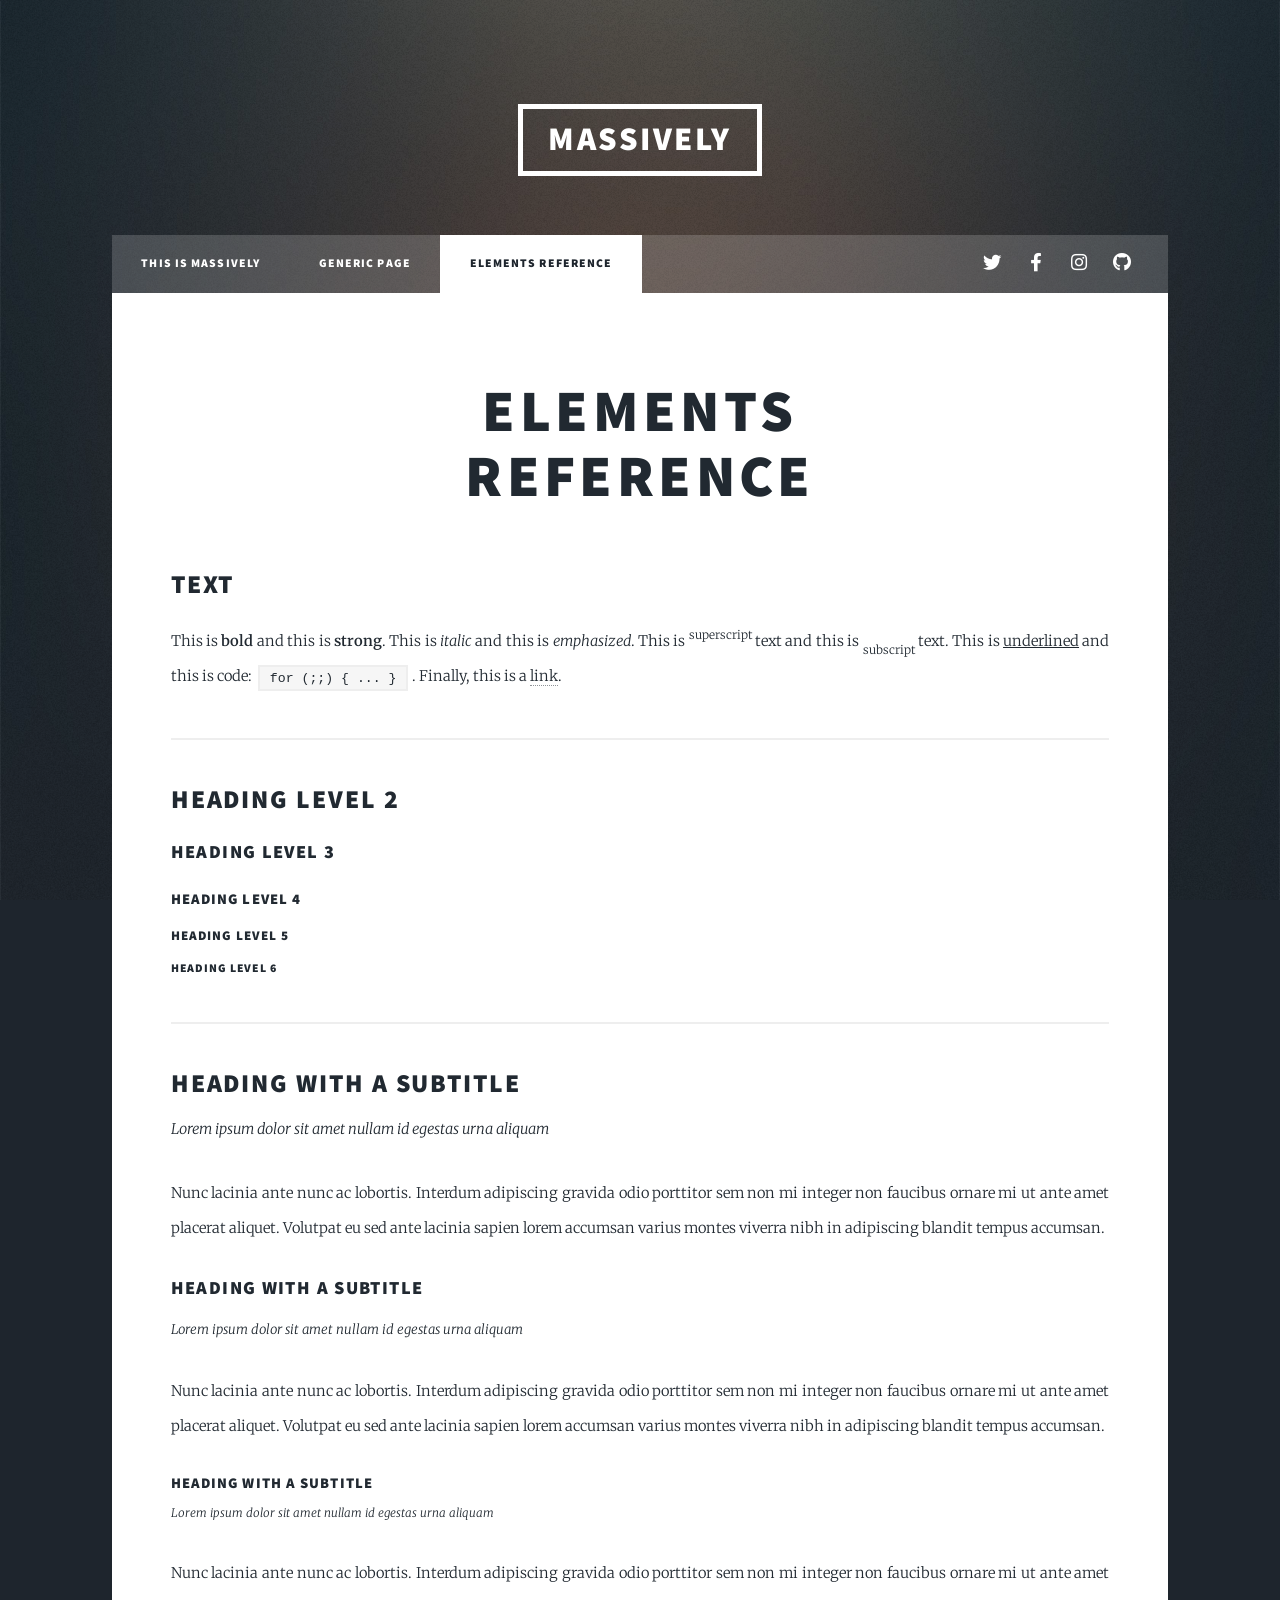
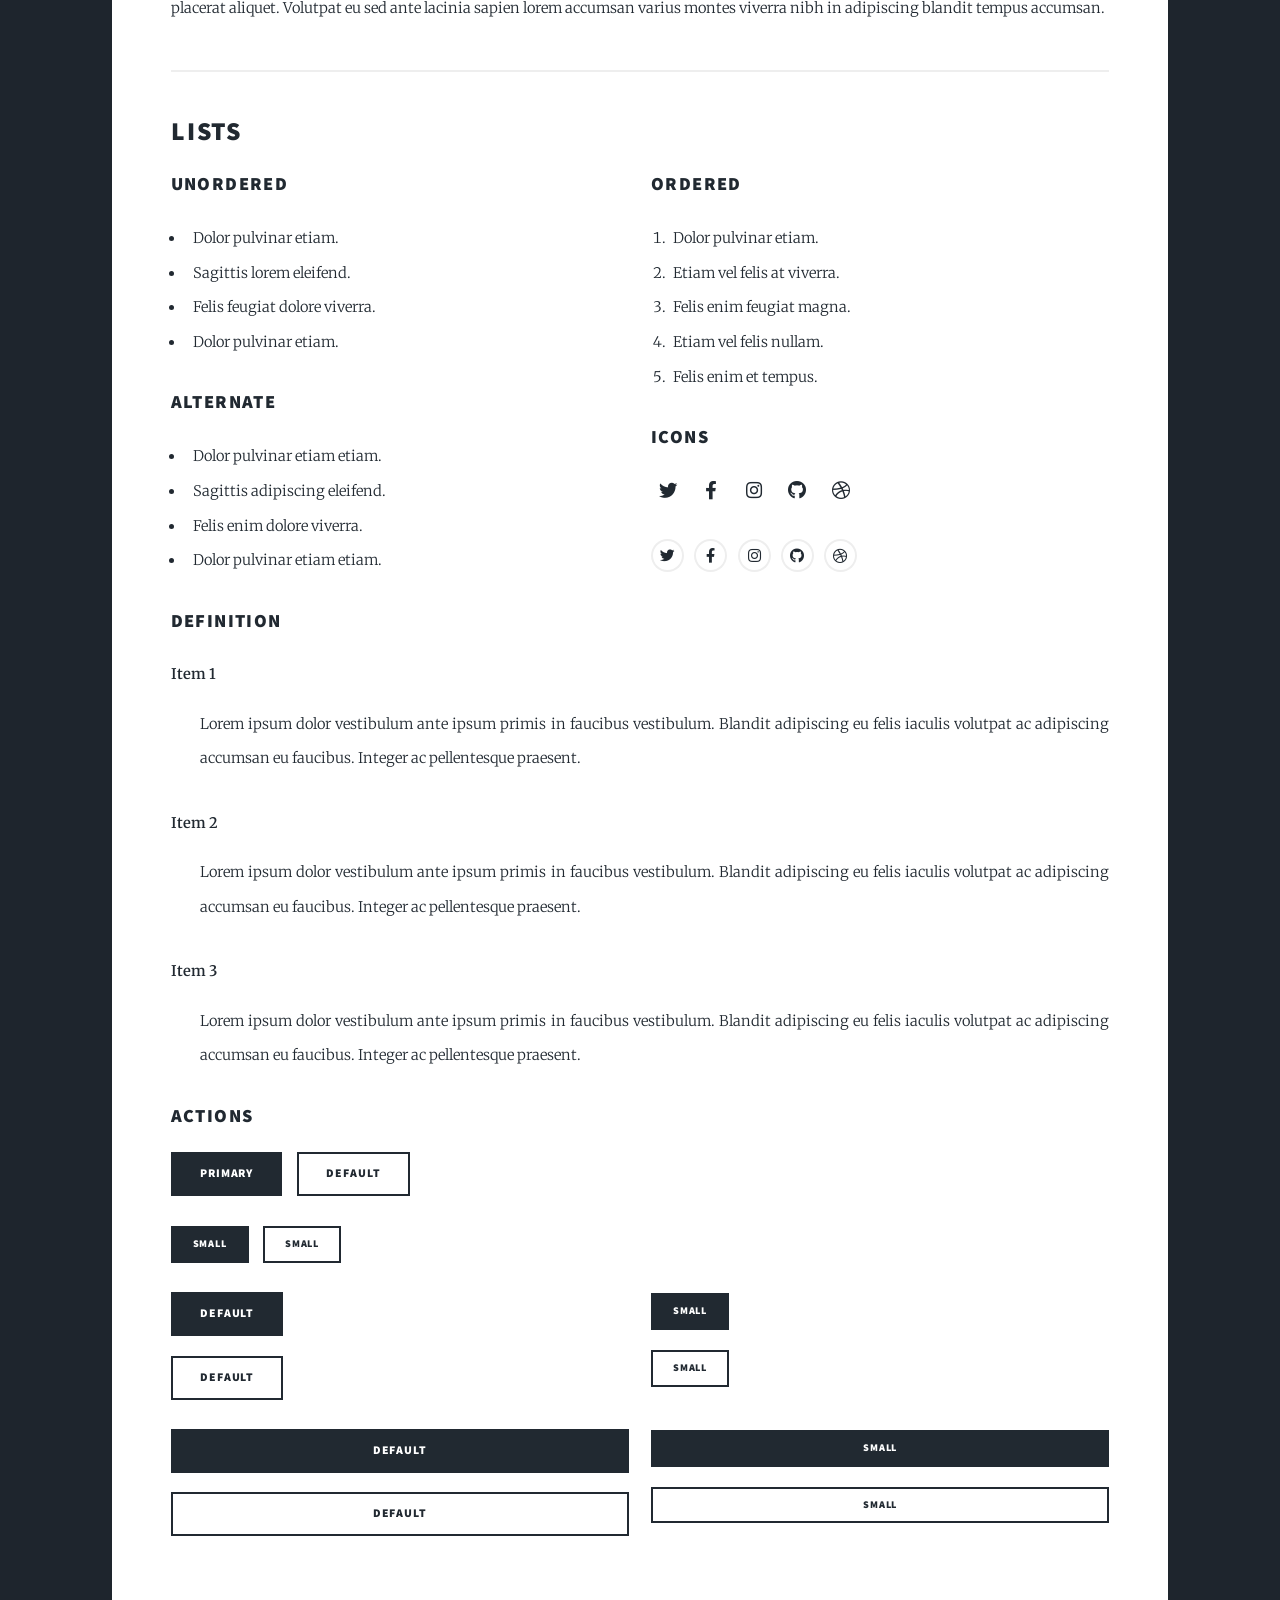
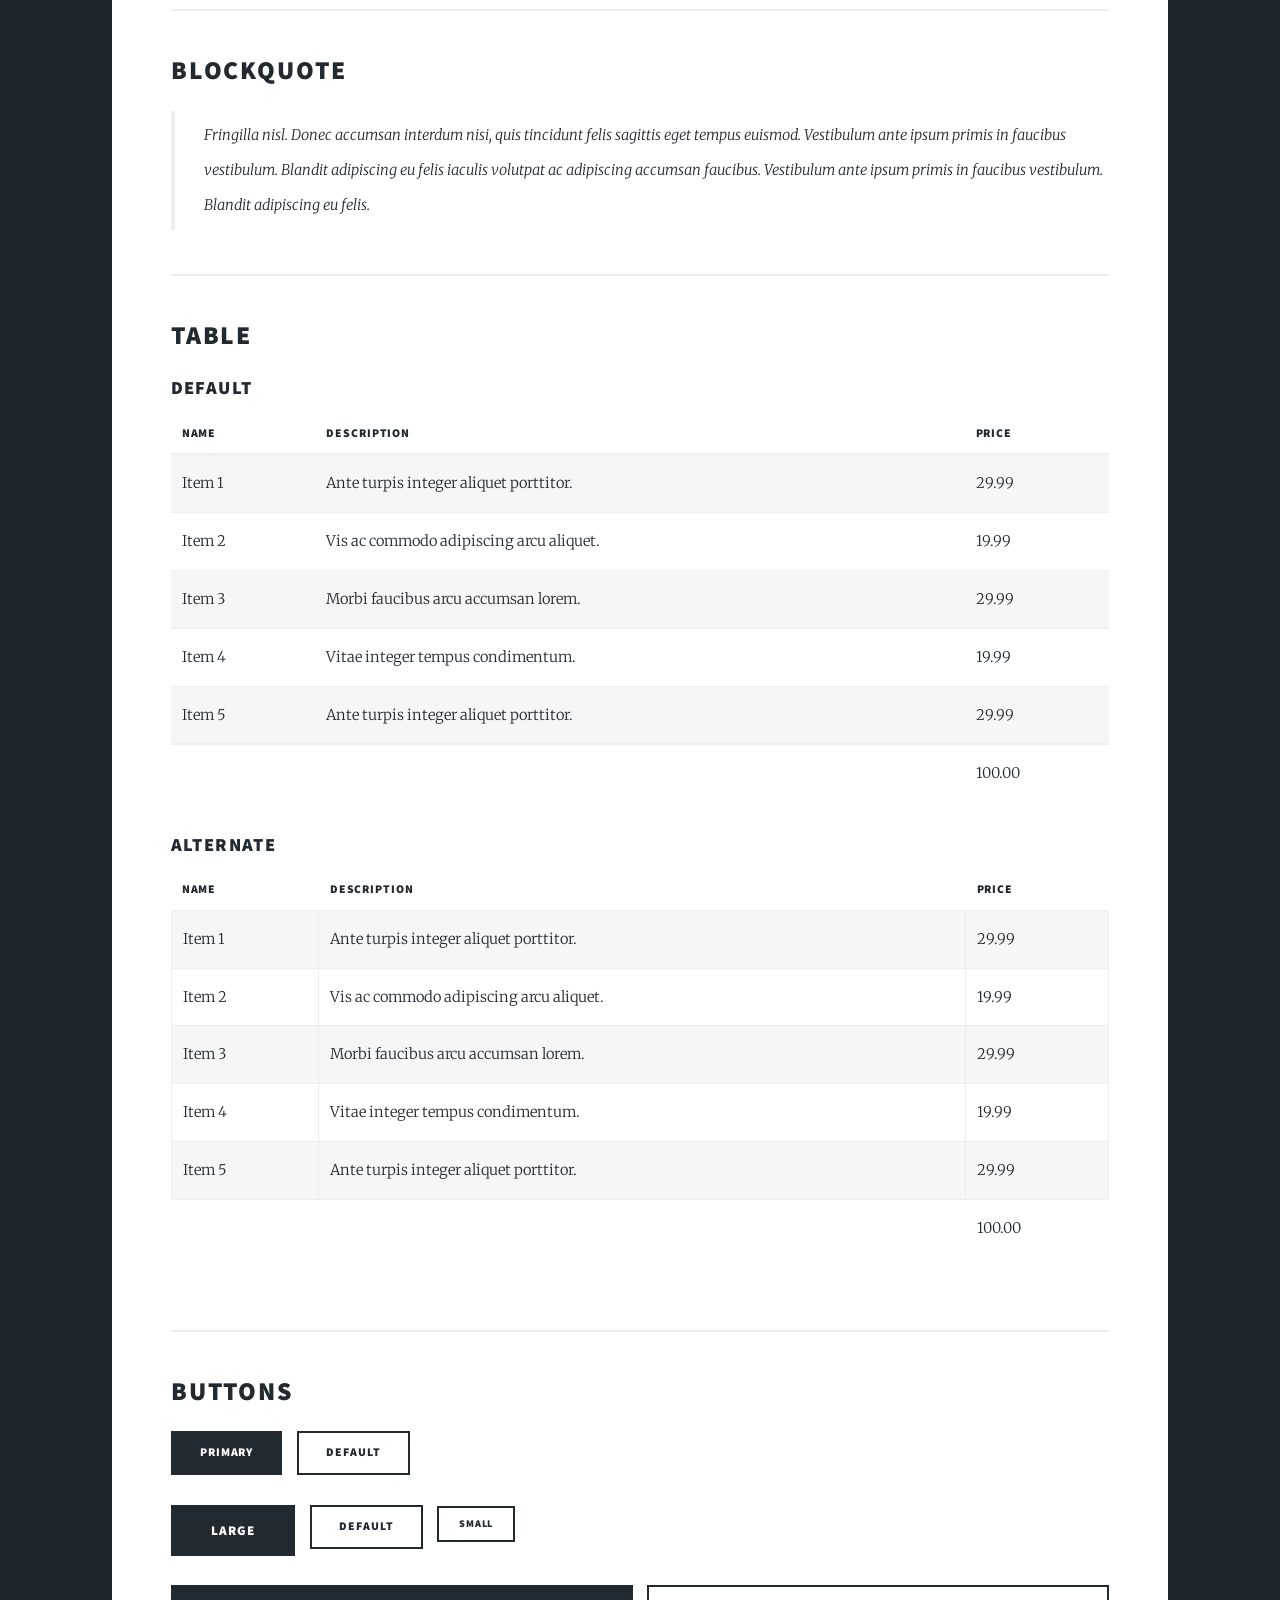
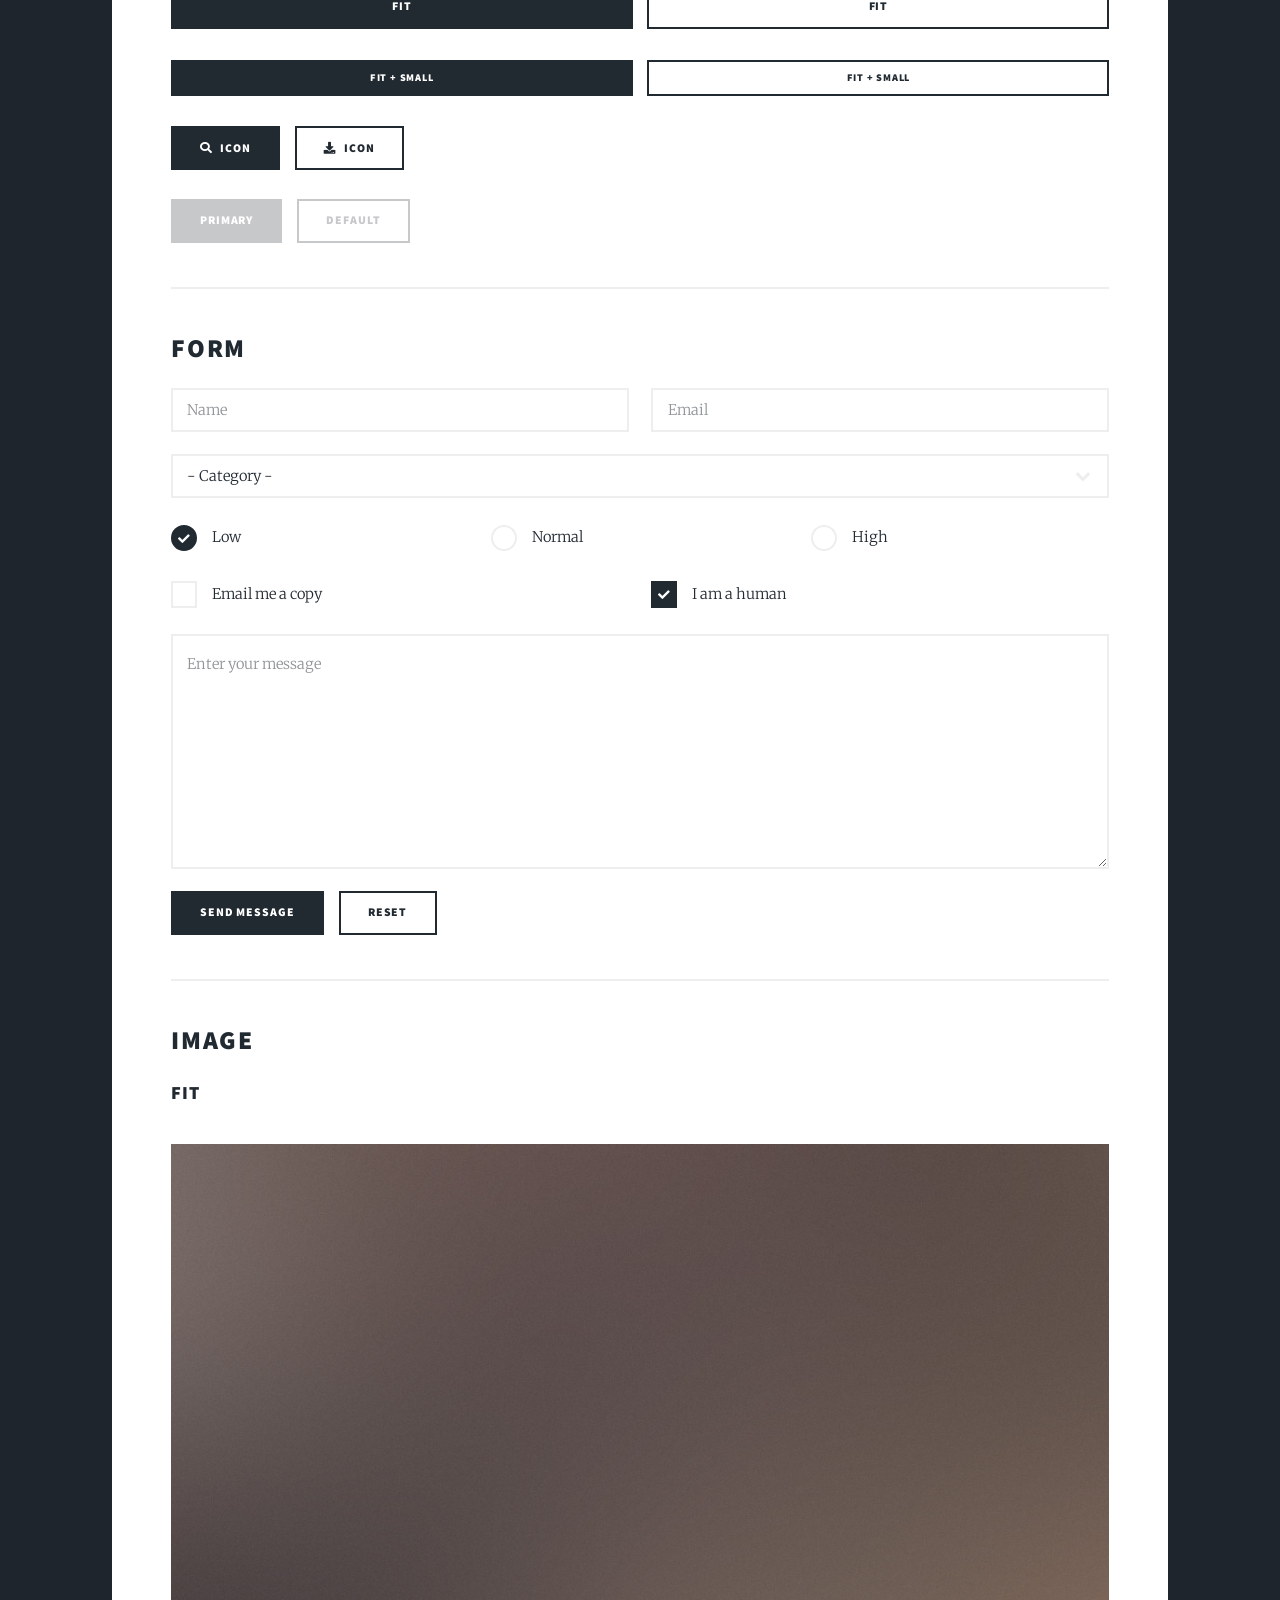
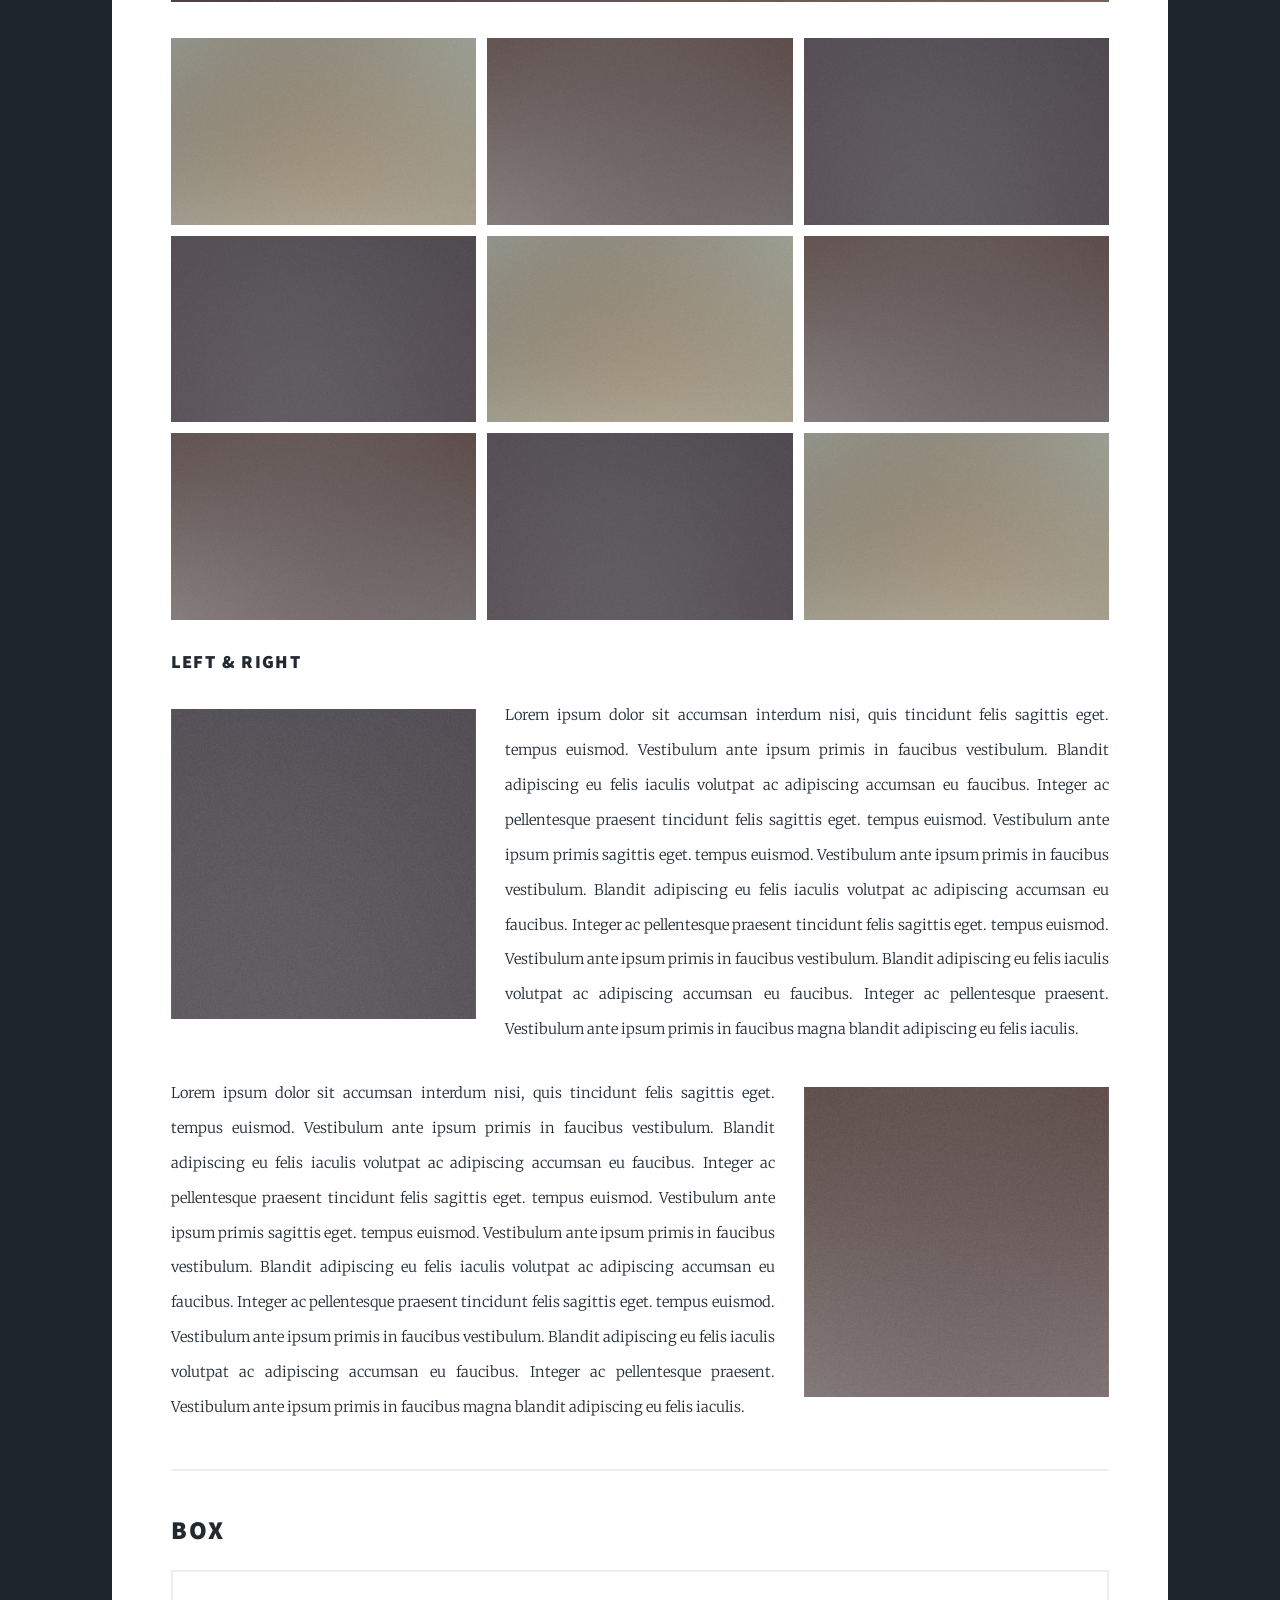
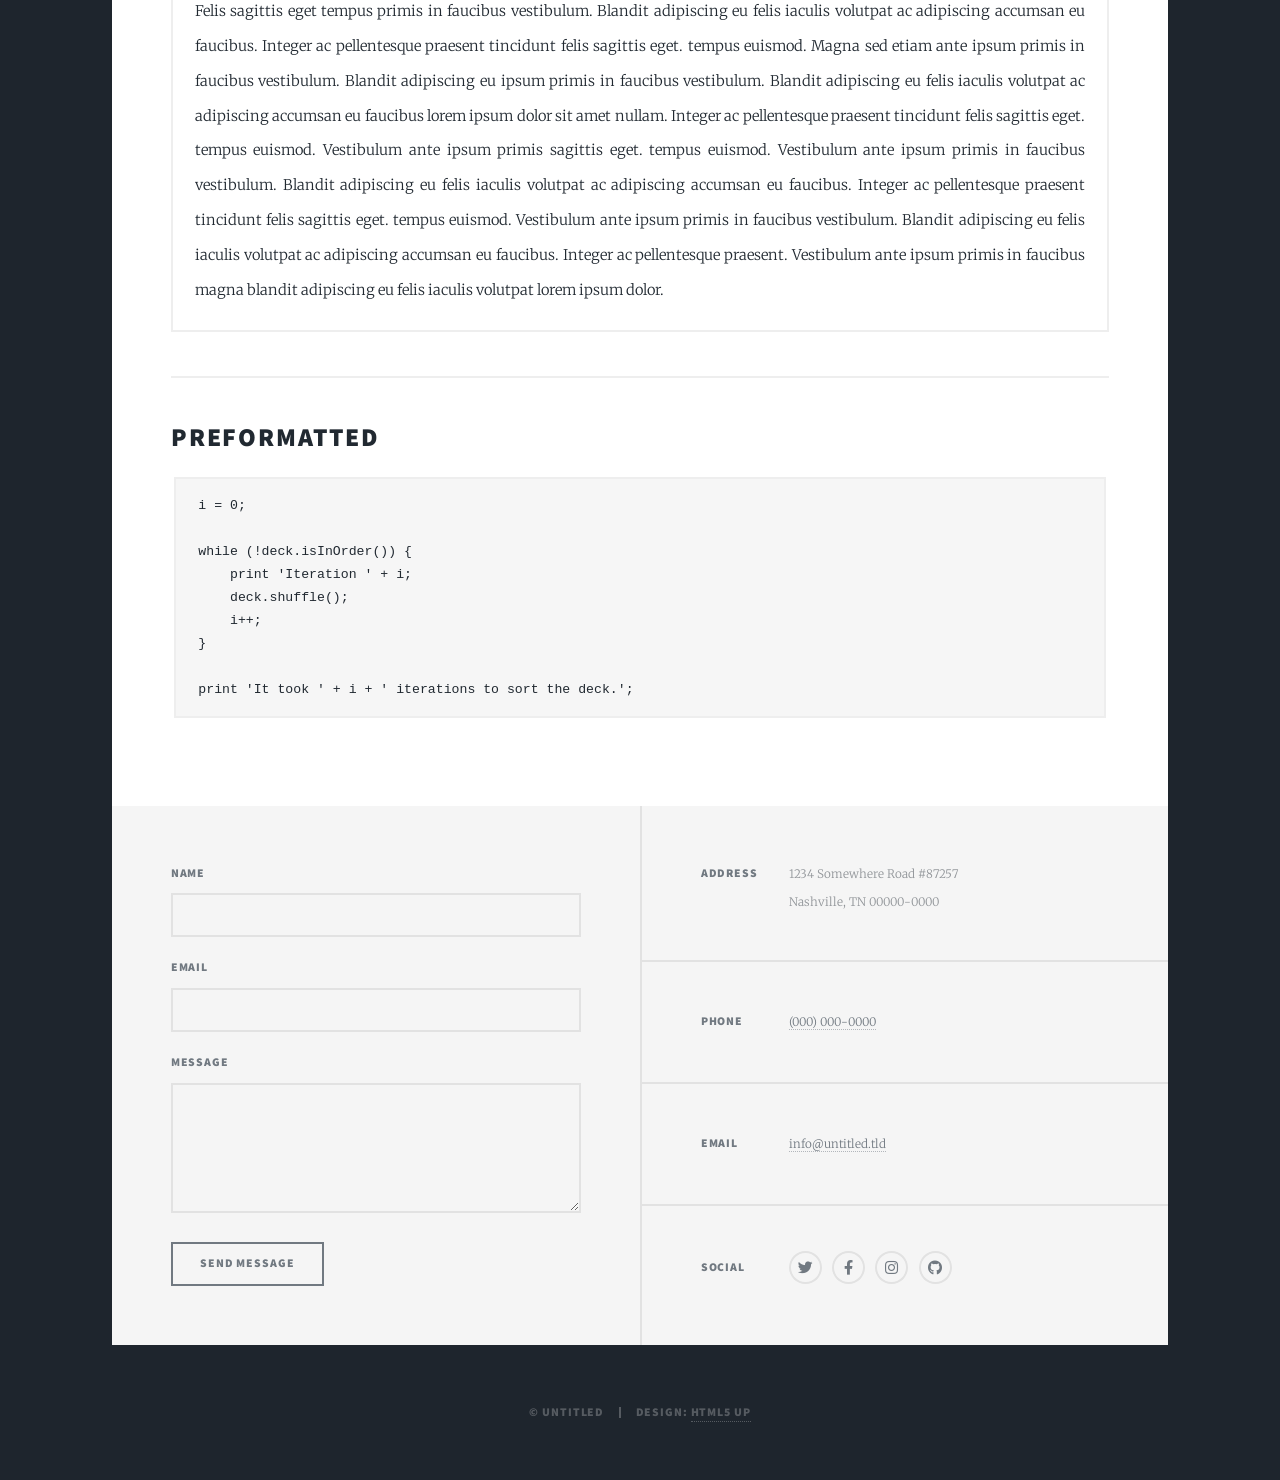
<file: elements.html>
<!DOCTYPE HTML>
<!--
	Massively by HTML5 UP
	html5up.net | @ajlkn
	Free for personal and commercial use under the CCA 3.0 license (html5up.net/license)
-->
<html>
	<head>
		<title>Elements Reference - Massively by HTML5 UP</title>
		<meta charset="utf-8" />
		<meta name="viewport" content="width=device-width, initial-scale=1, user-scalable=no" />
		<link rel="stylesheet" href="assets/css/main.css" />
		<noscript><link rel="stylesheet" href="assets/css/noscript.css" /></noscript>
	</head>
	<body class="is-preload">

		<!-- Wrapper -->
			<div id="wrapper">

				<!-- Header -->
					<header id="header">
						<a href="index.html" class="logo">Massively</a>
					</header>

				<!-- Nav -->
					<nav id="nav">
						<ul class="links">
							<li><a href="index.html">This is Massively</a></li>
							<li><a href="generic.html">Generic Page</a></li>
							<li class="active"><a href="elements.html">Elements Reference</a></li>
						</ul>
						<ul class="icons">
							<li><a href="#" class="icon brands fa-twitter"><span class="label">Twitter</span></a></li>
							<li><a href="#" class="icon brands fa-facebook-f"><span class="label">Facebook</span></a></li>
							<li><a href="#" class="icon brands fa-instagram"><span class="label">Instagram</span></a></li>
							<li><a href="#" class="icon brands fa-github"><span class="label">GitHub</span></a></li>
						</ul>
					</nav>

				<!-- Main -->
					<div id="main">

						<!-- Post -->
							<section class="post">
								<header class="major">
									<h1>Elements<br />
									Reference</h1>
								</header>

								<!-- Text stuff -->
									<h2>Text</h2>
									<p>This is <b>bold</b> and this is <strong>strong</strong>. This is <i>italic</i> and this is <em>emphasized</em>.
									This is <sup>superscript</sup> text and this is <sub>subscript</sub> text.
									This is <u>underlined</u> and this is code: <code>for (;;) { ... }</code>.
									Finally, this is a <a href="#">link</a>.</p>
									<hr />
									<h2>Heading Level 2</h2>
									<h3>Heading Level 3</h3>
									<h4>Heading Level 4</h4>
									<h5>Heading Level 5</h5>
									<h6>Heading Level 6</h6>
									<hr />
									<header>
										<h2>Heading with a Subtitle</h2>
										<p>Lorem ipsum dolor sit amet nullam id egestas urna aliquam</p>
									</header>
									<p>Nunc lacinia ante nunc ac lobortis. Interdum adipiscing gravida odio porttitor sem non mi integer non faucibus ornare mi ut ante amet placerat aliquet. Volutpat eu sed ante lacinia sapien lorem accumsan varius montes viverra nibh in adipiscing blandit tempus accumsan.</p>
									<header>
										<h3>Heading with a Subtitle</h3>
										<p>Lorem ipsum dolor sit amet nullam id egestas urna aliquam</p>
									</header>
									<p>Nunc lacinia ante nunc ac lobortis. Interdum adipiscing gravida odio porttitor sem non mi integer non faucibus ornare mi ut ante amet placerat aliquet. Volutpat eu sed ante lacinia sapien lorem accumsan varius montes viverra nibh in adipiscing blandit tempus accumsan.</p>
									<header>
										<h4>Heading with a Subtitle</h4>
										<p>Lorem ipsum dolor sit amet nullam id egestas urna aliquam</p>
									</header>
									<p>Nunc lacinia ante nunc ac lobortis. Interdum adipiscing gravida odio porttitor sem non mi integer non faucibus ornare mi ut ante amet placerat aliquet. Volutpat eu sed ante lacinia sapien lorem accumsan varius montes viverra nibh in adipiscing blandit tempus accumsan.</p>

									<hr />

								<!-- Lists -->
									<h2>Lists</h2>
									<div class="row">
										<div class="col-6 col-12-small">

											<h3>Unordered</h3>
											<ul>
												<li>Dolor pulvinar etiam.</li>
												<li>Sagittis lorem eleifend.</li>
												<li>Felis feugiat dolore viverra.</li>
												<li>Dolor pulvinar etiam.</li>
											</ul>

											<h3>Alternate</h3>
											<ul class="alt">
												<li>Dolor pulvinar etiam etiam.</li>
												<li>Sagittis adipiscing eleifend.</li>
												<li>Felis enim dolore viverra.</li>
												<li>Dolor pulvinar etiam etiam.</li>
											</ul>

										</div>
										<div class="col-6 col-12-small">

											<h3>Ordered</h3>
											<ol>
												<li>Dolor pulvinar etiam.</li>
												<li>Etiam vel felis at viverra.</li>
												<li>Felis enim feugiat magna.</li>
												<li>Etiam vel felis nullam.</li>
												<li>Felis enim et tempus.</li>
											</ol>

											<h3>Icons</h3>
											<ul class="icons">
												<li><a href="#" class="icon brands fa-twitter"><span class="label">Twitter</span></a></li>
												<li><a href="#" class="icon brands fa-facebook-f"><span class="label">Facebook</span></a></li>
												<li><a href="#" class="icon brands fa-instagram"><span class="label">Instagram</span></a></li>
												<li><a href="#" class="icon brands fa-github"><span class="label">Github</span></a></li>
												<li><a href="#" class="icon brands fa-dribbble"><span class="label">Dribbble</span></a></li>
											</ul>
											<ul class="icons alt">
												<li><a href="#" class="icon brands alt fa-twitter"><span class="label">Twitter</span></a></li>
												<li><a href="#" class="icon brands alt fa-facebook-f"><span class="label">Facebook</span></a></li>
												<li><a href="#" class="icon brands alt fa-instagram"><span class="label">Instagram</span></a></li>
												<li><a href="#" class="icon brands alt fa-github"><span class="label">Github</span></a></li>
												<li><a href="#" class="icon brands alt fa-dribbble"><span class="label">Dribbble</span></a></li>
											</ul>

										</div>
									</div>
									<h3>Definition</h3>
									<dl>
										<dt>Item 1</dt>
										<dd>
											<p>Lorem ipsum dolor vestibulum ante ipsum primis in faucibus vestibulum. Blandit adipiscing eu felis iaculis volutpat ac adipiscing accumsan eu faucibus. Integer ac pellentesque praesent.</p>
										</dd>
										<dt>Item 2</dt>
										<dd>
											<p>Lorem ipsum dolor vestibulum ante ipsum primis in faucibus vestibulum. Blandit adipiscing eu felis iaculis volutpat ac adipiscing accumsan eu faucibus. Integer ac pellentesque praesent.</p>
										</dd>
										<dt>Item 3</dt>
										<dd>
											<p>Lorem ipsum dolor vestibulum ante ipsum primis in faucibus vestibulum. Blandit adipiscing eu felis iaculis volutpat ac adipiscing accumsan eu faucibus. Integer ac pellentesque praesent.</p>
										</dd>
									</dl>

									<h3>Actions</h3>
									<ul class="actions">
										<li><a href="#" class="button primary">Primary</a></li>
										<li><a href="#" class="button">Default</a></li>
									</ul>
									<ul class="actions small">
										<li><a href="#" class="button primary small">Small</a></li>
										<li><a href="#" class="button small">Small</a></li>
									</ul>
									<div class="row">
										<div class="col-6 col-12-small">
											<ul class="actions stacked">
												<li><a href="#" class="button primary">Default</a></li>
												<li><a href="#" class="button">Default</a></li>
											</ul>
										</div>
										<div class="col-6 col-12-small">
											<ul class="actions stacked">
												<li><a href="#" class="button primary small">Small</a></li>
												<li><a href="#" class="button small">Small</a></li>
											</ul>
										</div>
									</div>
									<div class="row">
										<div class="col-6 col-12-small">
											<ul class="actions stacked">
												<li><a href="#" class="button primary fit">Default</a></li>
												<li><a href="#" class="button fit">Default</a></li>
											</ul>
										</div>
										<div class="col-6 col-12-small">
											<ul class="actions stacked">
												<li><a href="#" class="button primary small fit">Small</a></li>
												<li><a href="#" class="button small fit">Small</a></li>
											</ul>
										</div>
									</div>

									<hr />

								<!-- Blockquote -->
									<h2>Blockquote</h2>
									<blockquote>Fringilla nisl. Donec accumsan interdum nisi, quis tincidunt felis sagittis eget tempus euismod. Vestibulum ante ipsum primis in faucibus vestibulum. Blandit adipiscing eu felis iaculis volutpat ac adipiscing accumsan faucibus. Vestibulum ante ipsum primis in faucibus vestibulum. Blandit adipiscing eu felis.</blockquote>

									<hr />

								<!-- Table -->
									<h2>Table</h2>

									<h3>Default</h3>
									<div class="table-wrapper">
										<table>
											<thead>
												<tr>
													<th>Name</th>
													<th>Description</th>
													<th>Price</th>
												</tr>
											</thead>
											<tbody>
												<tr>
													<td>Item 1</td>
													<td>Ante turpis integer aliquet porttitor.</td>
													<td>29.99</td>
												</tr>
												<tr>
													<td>Item 2</td>
													<td>Vis ac commodo adipiscing arcu aliquet.</td>
													<td>19.99</td>
												</tr>
												<tr>
													<td>Item 3</td>
													<td> Morbi faucibus arcu accumsan lorem.</td>
													<td>29.99</td>
												</tr>
												<tr>
													<td>Item 4</td>
													<td>Vitae integer tempus condimentum.</td>
													<td>19.99</td>
												</tr>
												<tr>
													<td>Item 5</td>
													<td>Ante turpis integer aliquet porttitor.</td>
													<td>29.99</td>
												</tr>
											</tbody>
											<tfoot>
												<tr>
													<td colspan="2"></td>
													<td>100.00</td>
												</tr>
											</tfoot>
										</table>
									</div>

									<h3>Alternate</h3>
									<div class="table-wrapper">
										<table class="alt">
											<thead>
												<tr>
													<th>Name</th>
													<th>Description</th>
													<th>Price</th>
												</tr>
											</thead>
											<tbody>
												<tr>
													<td>Item 1</td>
													<td>Ante turpis integer aliquet porttitor.</td>
													<td>29.99</td>
												</tr>
												<tr>
													<td>Item 2</td>
													<td>Vis ac commodo adipiscing arcu aliquet.</td>
													<td>19.99</td>
												</tr>
												<tr>
													<td>Item 3</td>
													<td> Morbi faucibus arcu accumsan lorem.</td>
													<td>29.99</td>
												</tr>
												<tr>
													<td>Item 4</td>
													<td>Vitae integer tempus condimentum.</td>
													<td>19.99</td>
												</tr>
												<tr>
													<td>Item 5</td>
													<td>Ante turpis integer aliquet porttitor.</td>
													<td>29.99</td>
												</tr>
											</tbody>
											<tfoot>
												<tr>
													<td colspan="2"></td>
													<td>100.00</td>
												</tr>
											</tfoot>
										</table>
									</div>

									<hr />

								<!-- Buttons -->
									<h2>Buttons</h2>
									<ul class="actions">
										<li><a href="#" class="button primary">Primary</a></li>
										<li><a href="#" class="button">Default</a></li>
									</ul>
									<ul class="actions">
										<li><a href="#" class="button primary large">Large</a></li>
										<li><a href="#" class="button">Default</a></li>
										<li><a href="#" class="button small">Small</a></li>
									</ul>
									<ul class="actions fit">
										<li><a href="#" class="button primary fit">Fit</a></li>
										<li><a href="#" class="button fit">Fit</a></li>
									</ul>
									<ul class="actions fit small">
										<li><a href="#" class="button primary fit small">Fit + Small</a></li>
										<li><a href="#" class="button fit small">Fit + Small</a></li>
									</ul>
									<ul class="actions">
										<li><a href="#" class="button primary icon solid fa-search">Icon</a></li>
										<li><a href="#" class="button icon solid fa-download">Icon</a></li>
									</ul>
									<ul class="actions">
										<li><span class="button primary disabled">Primary</span></li>
										<li><span class="button disabled">Default</span></li>
									</ul>

									<hr />

								<!-- Form -->
									<h2>Form</h2>

									<form method="post" action="#">
										<div class="row gtr-uniform">
											<div class="col-6 col-12-xsmall">
												<input type="text" name="demo-name" id="demo-name" value="" placeholder="Name" />
											</div>
											<div class="col-6 col-12-xsmall">
												<input type="email" name="demo-email" id="demo-email" value="" placeholder="Email" />
											</div>
											<!-- Break -->
											<div class="col-12">
												<select name="demo-category" id="demo-category">
													<option value="">- Category -</option>
													<option value="1">Manufacturing</option>
													<option value="1">Shipping</option>
													<option value="1">Administration</option>
													<option value="1">Human Resources</option>
												</select>
											</div>
											<!-- Break -->
											<div class="col-4 col-12-small">
												<input type="radio" id="demo-priority-low" name="demo-priority" checked>
												<label for="demo-priority-low">Low</label>
											</div>
											<div class="col-4 col-12-small">
												<input type="radio" id="demo-priority-normal" name="demo-priority">
												<label for="demo-priority-normal">Normal</label>
											</div>
											<div class="col-4 col-12-small">
												<input type="radio" id="demo-priority-high" name="demo-priority">
												<label for="demo-priority-high">High</label>
											</div>
											<!-- Break -->
											<div class="col-6 col-12-small">
												<input type="checkbox" id="demo-copy" name="demo-copy">
												<label for="demo-copy">Email me a copy</label>
											</div>
											<div class="col-6 col-12-small">
												<input type="checkbox" id="demo-human" name="demo-human" checked>
												<label for="demo-human">I am a human</label>
											</div>
											<!-- Break -->
											<div class="col-12">
												<textarea name="demo-message" id="demo-message" placeholder="Enter your message" rows="6"></textarea>
											</div>
											<!-- Break -->
											<div class="col-12">
												<ul class="actions">
													<li><input type="submit" value="Send Message" class="primary" /></li>
													<li><input type="reset" value="Reset" /></li>
												</ul>
											</div>
										</div>
									</form>

									<hr />

								<!-- Image -->
									<h2>Image</h2>

									<h3>Fit</h3>
									<span class="image fit"><img src="images/pic01.jpg" alt="" /></span>
									<div class="box alt">
										<div class="row gtr-50 gtr-uniform">
											<div class="col-4"><span class="image fit"><img src="images/pic02.jpg" alt="" /></span></div>
											<div class="col-4"><span class="image fit"><img src="images/pic03.jpg" alt="" /></span></div>
											<div class="col-4"><span class="image fit"><img src="images/pic04.jpg" alt="" /></span></div>
											<!-- Break -->
											<div class="col-4"><span class="image fit"><img src="images/pic04.jpg" alt="" /></span></div>
											<div class="col-4"><span class="image fit"><img src="images/pic02.jpg" alt="" /></span></div>
											<div class="col-4"><span class="image fit"><img src="images/pic03.jpg" alt="" /></span></div>
											<!-- Break -->
											<div class="col-4"><span class="image fit"><img src="images/pic03.jpg" alt="" /></span></div>
											<div class="col-4"><span class="image fit"><img src="images/pic04.jpg" alt="" /></span></div>
											<div class="col-4"><span class="image fit"><img src="images/pic02.jpg" alt="" /></span></div>
										</div>
									</div>

									<h3>Left &amp; Right</h3>
									<p><span class="image left"><img src="images/pic08.jpg" alt="" /></span>Lorem ipsum dolor sit accumsan interdum nisi, quis tincidunt felis sagittis eget. tempus euismod. Vestibulum ante ipsum primis in faucibus vestibulum. Blandit adipiscing eu felis iaculis volutpat ac adipiscing accumsan eu faucibus. Integer ac pellentesque praesent tincidunt felis sagittis eget. tempus euismod. Vestibulum ante ipsum primis sagittis eget. tempus euismod. Vestibulum ante ipsum primis in faucibus vestibulum. Blandit adipiscing eu felis iaculis volutpat ac adipiscing accumsan eu faucibus. Integer ac pellentesque praesent tincidunt felis sagittis eget. tempus euismod. Vestibulum ante ipsum primis in faucibus vestibulum. Blandit adipiscing eu felis iaculis volutpat ac adipiscing accumsan eu faucibus. Integer ac pellentesque praesent. Vestibulum ante ipsum primis in faucibus magna blandit adipiscing eu felis iaculis.</p>
									<p><span class="image right"><img src="images/pic09.jpg" alt="" /></span>Lorem ipsum dolor sit accumsan interdum nisi, quis tincidunt felis sagittis eget. tempus euismod. Vestibulum ante ipsum primis in faucibus vestibulum. Blandit adipiscing eu felis iaculis volutpat ac adipiscing accumsan eu faucibus. Integer ac pellentesque praesent tincidunt felis sagittis eget. tempus euismod. Vestibulum ante ipsum primis sagittis eget. tempus euismod. Vestibulum ante ipsum primis in faucibus vestibulum. Blandit adipiscing eu felis iaculis volutpat ac adipiscing accumsan eu faucibus. Integer ac pellentesque praesent tincidunt felis sagittis eget. tempus euismod. Vestibulum ante ipsum primis in faucibus vestibulum. Blandit adipiscing eu felis iaculis volutpat ac adipiscing accumsan eu faucibus. Integer ac pellentesque praesent. Vestibulum ante ipsum primis in faucibus magna blandit adipiscing eu felis iaculis.</p>

									<hr />

								<!-- Box -->
									<h2>Box</h2>
									<div class="box">
										<p>Felis sagittis eget tempus primis in faucibus vestibulum. Blandit adipiscing eu felis iaculis volutpat ac adipiscing accumsan eu faucibus. Integer ac pellentesque praesent tincidunt felis sagittis eget. tempus euismod. Magna sed etiam ante ipsum primis in faucibus vestibulum. Blandit adipiscing eu ipsum primis in faucibus vestibulum. Blandit adipiscing eu felis iaculis volutpat ac adipiscing accumsan eu faucibus lorem ipsum dolor sit amet nullam. Integer ac pellentesque praesent tincidunt felis sagittis eget. tempus euismod. Vestibulum ante ipsum primis sagittis eget. tempus euismod. Vestibulum ante ipsum primis in faucibus vestibulum. Blandit adipiscing eu felis iaculis volutpat ac adipiscing accumsan eu faucibus. Integer ac pellentesque praesent tincidunt felis sagittis eget. tempus euismod. Vestibulum ante ipsum primis in faucibus vestibulum. Blandit adipiscing eu felis iaculis volutpat ac adipiscing accumsan eu faucibus. Integer ac pellentesque praesent. Vestibulum ante ipsum primis in faucibus magna blandit adipiscing eu felis iaculis volutpat lorem ipsum dolor.</p>
									</div>

									<hr />

								<!-- Preformatted Code -->
									<h2>Preformatted</h2>
									<pre><code>i = 0;

while (!deck.isInOrder()) {
    print 'Iteration ' + i;
    deck.shuffle();
    i++;
}

print 'It took ' + i + ' iterations to sort the deck.';
</code></pre>

							</section>

					</div>

				<!-- Footer -->
					<footer id="footer">
						<section>
							<form method="post" action="#">
								<div class="fields">
									<div class="field">
										<label for="name">Name</label>
										<input type="text" name="name" id="name" />
									</div>
									<div class="field">
										<label for="email">Email</label>
										<input type="text" name="email" id="email" />
									</div>
									<div class="field">
										<label for="message">Message</label>
										<textarea name="message" id="message" rows="3"></textarea>
									</div>
								</div>
								<ul class="actions">
									<li><input type="submit" value="Send Message" /></li>
								</ul>
							</form>
						</section>
						<section class="split contact">
							<section class="alt">
								<h3>Address</h3>
								<p>1234 Somewhere Road #87257<br />
								Nashville, TN 00000-0000</p>
							</section>
							<section>
								<h3>Phone</h3>
								<p><a href="#">(000) 000-0000</a></p>
							</section>
							<section>
								<h3>Email</h3>
								<p><a href="#">info@untitled.tld</a></p>
							</section>
							<section>
								<h3>Social</h3>
								<ul class="icons alt">
									<li><a href="#" class="icon brands alt fa-twitter"><span class="label">Twitter</span></a></li>
									<li><a href="#" class="icon brands alt fa-facebook-f"><span class="label">Facebook</span></a></li>
									<li><a href="#" class="icon brands alt fa-instagram"><span class="label">Instagram</span></a></li>
									<li><a href="#" class="icon brands alt fa-github"><span class="label">GitHub</span></a></li>
								</ul>
							</section>
						</section>
					</footer>

				<!-- Copyright -->
					<div id="copyright">
						<ul><li>&copy; Untitled</li><li>Design: <a href="https://html5up.net">HTML5 UP</a></li></ul>
					</div>

			</div>

		<!-- Scripts -->
			<script src="assets/js/jquery.min.js"></script>
			<script src="assets/js/jquery.scrollex.min.js"></script>
			<script src="assets/js/jquery.scrolly.min.js"></script>
			<script src="assets/js/browser.min.js"></script>
			<script src="assets/js/breakpoints.min.js"></script>
			<script src="assets/js/util.js"></script>
			<script src="assets/js/main.js"></script>

	</body>
</html>
</file>
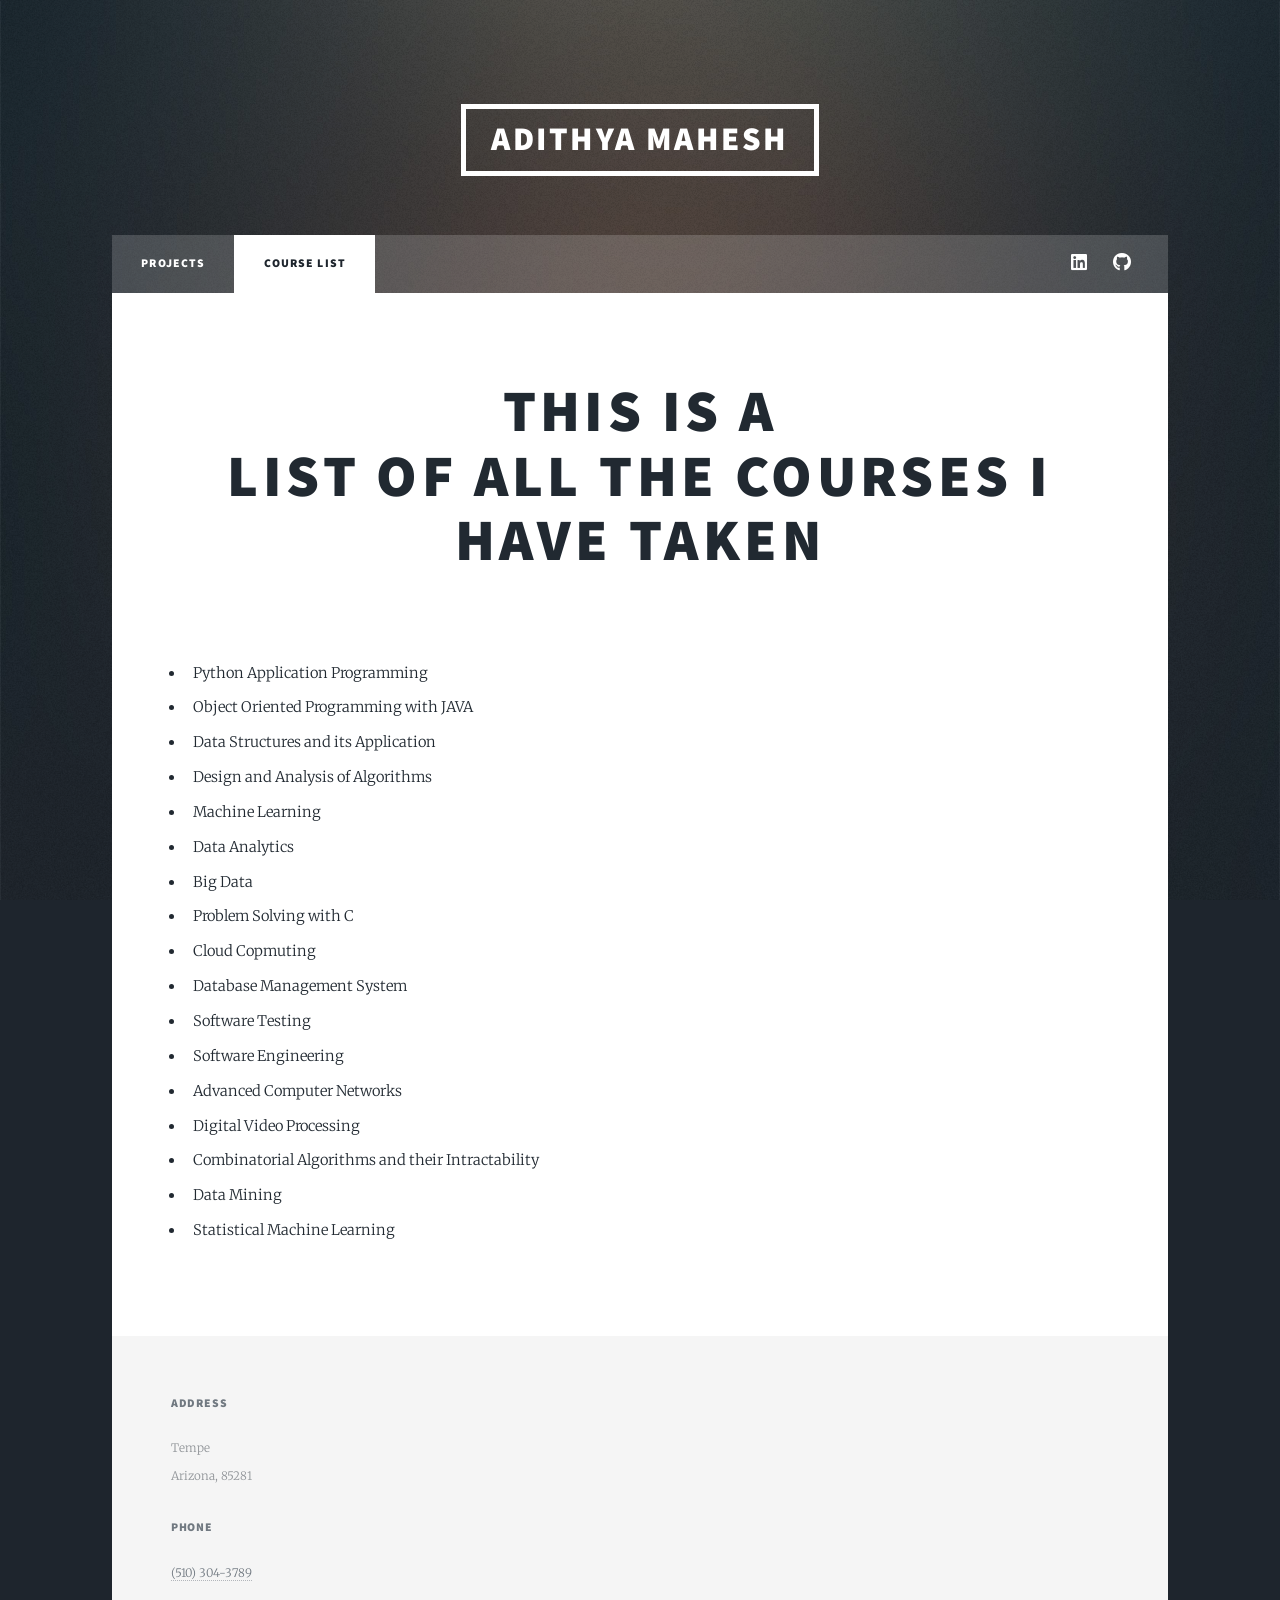
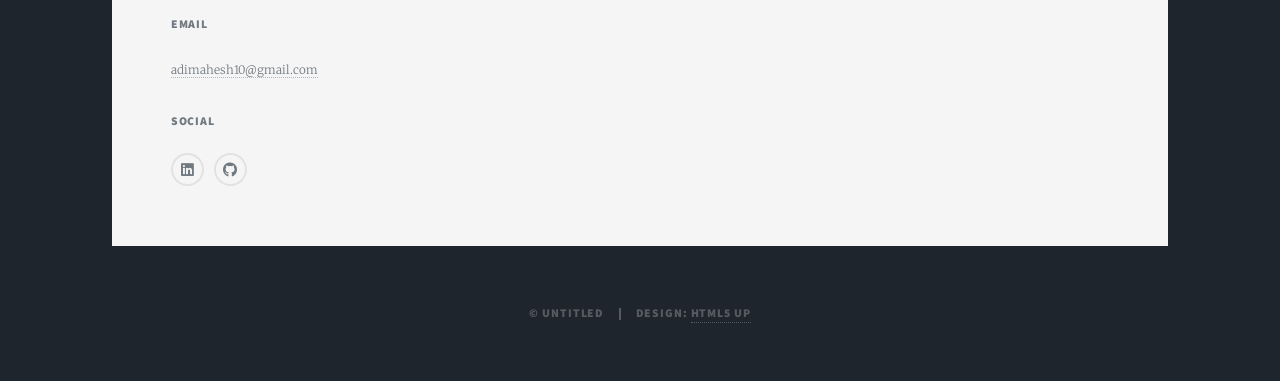
<file: generic.html>
<!DOCTYPE HTML>
<!--
	Massively by HTML5 UP
	html5up.net | @ajlkn
	Free for personal and commercial use under the CCA 3.0 license (html5up.net/license)
-->
<html>
	<head>
		<title>Adithya Mahesh</title>
		<meta charset="utf-8" />
		<meta name="viewport" content="width=device-width, initial-scale=1, user-scalable=no" />
		<link rel="stylesheet" href="assets/css/main.css" />
		<noscript><link rel="stylesheet" href="assets/css/noscript.css" /></noscript>
	</head>
	<body class="is-preload">

		<!-- Wrapper -->
			<div id="wrapper">

				<!-- Header -->
					<header id="header">
						<a href="index.html" class="logo">Adithya Mahesh</a>
					</header>

				<!-- Nav -->
					<nav id="nav">
						<ul class="links">
							<li><a href="index.html">Projects</a></li>
							<li class="active"><a href="generic.html">Course List</a></li>
						</ul>
						<ul class="icons">
							<li><a href="https://www.linkedin.com/in/adithya-m-39b106216/" class="icon brands fa-linkedin"><span class="label">Instagram</span></a></li>
							<li><a href="https://github.com/adithyapranav" class="icon brands fa-github"><span class="label">GitHub</span></a></li>
						</ul>
					</nav>

				<!-- Main -->
					<div id="main">

						<!-- Post -->
							<section class="post">
								<header class="major">
									<h1>This is a<br />
									List of all the courses i have taken</h1>
								</header>
							<body>
								<div class="row">
									<div class="col-6 col-12-small">

										<h3></h3>
										<ul>
											<li>Python Application Programming</li>
											<li>Object Oriented Programming with JAVA</li>
											<li>Data Structures and its Application</li>
											<li>Design and Analysis of Algorithms</li>
											<li>Machine Learning</li>
											<li>Data Analytics</li>	
											<li>Big Data</li>
											<li>Problem Solving with C</li>
											<li>Cloud Copmuting</li>
											<li>Database Management System</li>
											<li>Software Testing</li>
											<li>Software Engineering</li>
											<li>Advanced Computer Networks</li>
											<li>Digital Video Processing</li>
											<li>Combinatorial Algorithms and their Intractability</li>
											<li>Data Mining</li>
											<li>Statistical Machine Learning</li>
										</ul>


									</div>
							</body>
							</section>

					</div>

				<!-- Footer -->
				<footer id="footer">
					<section>
						<section class="alt">
							<h3>Address</h3>
							<p>Tempe<br />
							Arizona, 85281</p>
						</section>
						<section>
							<h3>Phone</h3>
							<p><a href="#">(510) 304-3789</a></p>
						</section>
						<section>
							<h3>Email</h3>
							<p><a href="#">adimahesh10@gmail.com</a></p>
						</section>
						<section>
							<h3>Social</h3>
							<ul class="icons alt">
								<li><a href="https://www.linkedin.com/in/adithya-m-39b106216/" class="icon brands fa-linkedin"><span class="label">Instagram</span></a></li>
								<li><a href="https://github.com/adithyapranav" class="icon brands fa-github"><span class="label">GitHub</span></a></li>
							</ul>
						</section>
					</section>
				</footer>

				<!-- Copyright -->
					<div id="copyright">
						<ul><li>&copy; Untitled</li><li>Design: <a href="https://html5up.net">HTML5 UP</a></li></ul>
					</div>

			</div>

		<!-- Scripts -->
			<script src="assets/js/jquery.min.js"></script>
			<script src="assets/js/jquery.scrollex.min.js"></script>
			<script src="assets/js/jquery.scrolly.min.js"></script>
			<script src="assets/js/browser.min.js"></script>
			<script src="assets/js/breakpoints.min.js"></script>
			<script src="assets/js/util.js"></script>
			<script src="assets/js/main.js"></script>

	</body>
</html>
</file>
<file: assets/css/main.css>
@import url(fontawesome-all.min.css);
@import url("https://fonts.googleapis.com/css?family=Merriweather:300,700,300italic,700italic|Source+Sans+Pro:900");

/*
	Massively by HTML5 UP
	html5up.net | @ajlkn
	Free for personal and commercial use under the CCA 3.0 license (html5up.net/license)
*/

html, body, div, span, applet, object,
iframe, h1, h2, h3, h4, h5, h6, p, blockquote,
pre, a, abbr, acronym, address, big, cite,
code, del, dfn, em, img, ins, kbd, q, s, samp,
small, strike, strong, sub, sup, tt, var, b,
u, i, center, dl, dt, dd, ol, ul, li, fieldset,
form, label, legend, table, caption, tbody,
tfoot, thead, tr, th, td, article, aside,
canvas, details, embed, figure, figcaption,
footer, header, hgroup, menu, nav, output, ruby,
section, summary, time, mark, audio, video {
	margin: 0;
	padding: 0;
	border: 0;
	font-size: 100%;
	font: inherit;
	vertical-align: baseline;}

article, aside, details, figcaption, figure,
footer, header, hgroup, menu, nav, section {
	display: block;}

body {
	line-height: 1;
}

ol, ul {
	list-style: none;
}

blockquote, q {
	quotes: none;
}

	blockquote:before, blockquote:after, q:before, q:after {
		content: '';
		content: none;
	}

table {
	border-collapse: collapse;
	border-spacing: 0;
}

body {
	-webkit-text-size-adjust: none;
}

mark {
	background-color: transparent;
	color: inherit;
}

input::-moz-focus-inner {
	border: 0;
	padding: 0;
}

input, select, textarea {
	-moz-appearance: none;
	-webkit-appearance: none;
	-ms-appearance: none;
	appearance: none;
}

/* Basic */

	@-ms-viewport {
		width: device-width;
	}

	body {
		-ms-overflow-style: scrollbar;
	}

	@media screen and (max-width: 480px) {

		html, body {
			min-width: 320px;
		}

	}

	html {
		box-sizing: border-box;
	}

	*, *:before, *:after {
		box-sizing: inherit;
	}

	body {
		background-color: #1e252d;
	}

		body.is-preload *, body.is-preload *:before, body.is-preload *:after {
			-moz-animation: none !important;
			-webkit-animation: none !important;
			-ms-animation: none !important;
			animation: none !important;
			-moz-transition: none !important;
			-webkit-transition: none !important;
			-ms-transition: none !important;
			transition: none !important;
		}

/* Type */

	html {
		font-size: 16pt;
	}

		@media screen and (max-width: 1680px) {

			html {
				font-size: 12pt;
			}

		}

		@media screen and (max-width: 1280px) {

			html {
				font-size: 11pt;
			}

		}

		@media screen and (max-width: 360px) {

			html {
				font-size: 10pt;
			}

		}

	body {
		color: #212931;
	}

	body, input, select, textarea {
		font-family: "Merriweather", Georgia, serif;
		font-weight: 300;
		font-size: 1rem;
		line-height: 2.375;
	}

	a {
		-moz-transition: color 0.2s ease-in-out, background-color 0.2s ease-in-out, border-color 0.2s ease-in-out, box-shadow 0.2s ease-in-out;
		-webkit-transition: color 0.2s ease-in-out, background-color 0.2s ease-in-out, border-color 0.2s ease-in-out, box-shadow 0.2s ease-in-out;
		-ms-transition: color 0.2s ease-in-out, background-color 0.2s ease-in-out, border-color 0.2s ease-in-out, box-shadow 0.2s ease-in-out;
		transition: color 0.2s ease-in-out, background-color 0.2s ease-in-out, border-color 0.2s ease-in-out, box-shadow 0.2s ease-in-out;
		border-bottom: dotted 1px;
		text-decoration: none;
	}

		a:hover {
			border-bottom-color: transparent;
		}

	strong, b {
		font-weight: 600;
	}

	em, i {
		font-style: italic;
	}

	p {
		text-align: justify;
		margin: 0 0 2rem 0;
	}

	h1, h2, h3, h4, h5, h6 {
		font-family: "Source Sans Pro", Helvetica, sans-serif;
		font-weight: 900;
		line-height: 1.5;
		letter-spacing: 0.075em;
		text-transform: uppercase;
		margin: 0 0 1rem 0;
	}

		h1 a, h2 a, h3 a, h4 a, h5 a, h6 a {
			border-bottom: 0;
			color: inherit;
			text-decoration: none;
		}

	h1 {
		font-size: 4rem;
		line-height: 1.1;
		margin: 0 0 2rem 0;
	}

	h2 {
		font-size: 1.75rem;
		line-height: 1.3;
		margin: 0 0 1.5rem 0;
	}

	h3 {
		font-size: 1.25rem;
		margin: 0 0 1.5rem 0;
	}

	h4 {
		font-size: 1rem;
	}

	h5 {
		font-size: 0.9rem;
	}

	h6 {
		font-size: 0.8rem;
	}

	sub {
		font-size: 0.8rem;
		position: relative;
		top: 0.5rem;
	}

	sup {
		font-size: 0.8rem;
		position: relative;
		top: -0.5rem;
	}

	blockquote {
		border-left: solid 4px;
		font-style: italic;
		margin: 0 0 2rem 0;
		padding: 0.5rem 0 0.5rem 2rem;
	}

	code {
		border: solid 2px;
		font-family: "Courier New", monospace;
		font-size: 0.9rem;
		margin: 0 0.25rem;
		padding: 0.25rem 0.65rem;
	}

	pre {
		-webkit-overflow-scrolling: touch;
		font-family: "Courier New", monospace;
		font-size: 0.9rem;
		margin: 0 0 2rem 0;
	}

		pre code {
			display: block;
			line-height: 1.75;
			padding: 1rem 1.5rem;
			overflow-x: auto;
		}

	hr {
		border: 0;
		border-bottom: solid 2px;
		margin: 3rem 0;
	}

		hr.major {
			margin: 5rem 0;
		}

	.align-left {
		text-align: left;
	}

	.align-center {
		text-align: center;
	}

	.align-right {
		text-align: right;
	}

	input, select, textarea {
		color: #212931;
	}

	a {
		color: #212931;
		border-bottom-color: rgba(33, 41, 49, 0.5);
	}

		a:hover {
			border-bottom-color: transparent;
			color: #18bfef !important;
		}

	strong, b {
		color: #212931;
	}

	h1, h2, h3, h4, h5, h6 {
		color: #212931;
	}

	blockquote {
		border-left-color: #eeeeee;
	}

	code {
		background: rgba(220, 220, 220, 0.25);
		border-color: #eeeeee;
	}

	hr {
		border-bottom-color: #eeeeee;
	}

/* Row */

	.row {
		display: flex;
		flex-wrap: wrap;
		box-sizing: border-box;
		align-items: stretch;
	}

		.row > * {
			box-sizing: border-box;
		}

		.row.gtr-uniform > * > :last-child {
			margin-bottom: 0;
		}

		.row.aln-left {
			justify-content: flex-start;
		}

		.row.aln-center {
			justify-content: center;
		}

		.row.aln-right {
			justify-content: flex-end;
		}

		.row.aln-top {
			align-items: flex-start;
		}

		.row.aln-middle {
			align-items: center;
		}

		.row.aln-bottom {
			align-items: flex-end;
		}

		.row > .imp {
			order: -1;
		}

		.row > .col-1 {
			width: 8.33333%;
		}

		.row > .off-1 {
			margin-left: 8.33333%;
		}

		.row > .col-2 {
			width: 16.66667%;
		}

		.row > .off-2 {
			margin-left: 16.66667%;
		}

		.row > .col-3 {
			width: 25%;
		}

		.row > .off-3 {
			margin-left: 25%;
		}

		.row > .col-4 {
			width: 33.33333%;
		}

		.row > .off-4 {
			margin-left: 33.33333%;
		}

		.row > .col-5 {
			width: 41.66667%;
		}

		.row > .off-5 {
			margin-left: 41.66667%;
		}

		.row > .col-6 {
			width: 50%;
		}

		.row > .off-6 {
			margin-left: 50%;
		}

		.row > .col-7 {
			width: 58.33333%;
		}

		.row > .off-7 {
			margin-left: 58.33333%;
		}

		.row > .col-8 {
			width: 66.66667%;
		}

		.row > .off-8 {
			margin-left: 66.66667%;
		}

		.row > .col-9 {
			width: 75%;
		}

		.row > .off-9 {
			margin-left: 75%;
		}

		.row > .col-10 {
			width: 83.33333%;
		}

		.row > .off-10 {
			margin-left: 83.33333%;
		}

		.row > .col-11 {
			width: 91.66667%;
		}

		.row > .off-11 {
			margin-left: 91.66667%;
		}

		.row > .col-12 {
			width: 100%;
		}

		.row > .off-12 {
			margin-left: 100%;
		}

		.row.gtr-0 {
			margin-top: 0;
			margin-left: 0rem;
		}

			.row.gtr-0 > * {
				padding: 0 0 0 0rem;
			}

			.row.gtr-0.gtr-uniform {
				margin-top: 0rem;
			}

				.row.gtr-0.gtr-uniform > * {
					padding-top: 0rem;
				}

		.row.gtr-25 {
			margin-top: 0;
			margin-left: -0.375rem;
		}

			.row.gtr-25 > * {
				padding: 0 0 0 0.375rem;
			}

			.row.gtr-25.gtr-uniform {
				margin-top: -0.375rem;
			}

				.row.gtr-25.gtr-uniform > * {
					padding-top: 0.375rem;
				}

		.row.gtr-50 {
			margin-top: 0;
			margin-left: -0.75rem;
		}

			.row.gtr-50 > * {
				padding: 0 0 0 0.75rem;
			}

			.row.gtr-50.gtr-uniform {
				margin-top: -0.75rem;
			}

				.row.gtr-50.gtr-uniform > * {
					padding-top: 0.75rem;
				}

		.row {
			margin-top: 0;
			margin-left: -1.5rem;
		}

			.row > * {
				padding: 0 0 0 1.5rem;
			}

			.row.gtr-uniform {
				margin-top: -1.5rem;
			}

				.row.gtr-uniform > * {
					padding-top: 1.5rem;
				}

		.row.gtr-150 {
			margin-top: 0;
			margin-left: -2.25rem;
		}

			.row.gtr-150 > * {
				padding: 0 0 0 2.25rem;
			}

			.row.gtr-150.gtr-uniform {
				margin-top: -2.25rem;
			}

				.row.gtr-150.gtr-uniform > * {
					padding-top: 2.25rem;
				}

		.row.gtr-200 {
			margin-top: 0;
			margin-left: -3rem;
		}

			.row.gtr-200 > * {
				padding: 0 0 0 3rem;
			}

			.row.gtr-200.gtr-uniform {
				margin-top: -3rem;
			}

				.row.gtr-200.gtr-uniform > * {
					padding-top: 3rem;
				}

		@media screen and (max-width: 1680px) {

			.row {
				display: flex;
				flex-wrap: wrap;
				box-sizing: border-box;
				align-items: stretch;
			}

				.row > * {
					box-sizing: border-box;
				}

				.row.gtr-uniform > * > :last-child {
					margin-bottom: 0;
				}

				.row.aln-left {
					justify-content: flex-start;
				}

				.row.aln-center {
					justify-content: center;
				}

				.row.aln-right {
					justify-content: flex-end;
				}

				.row.aln-top {
					align-items: flex-start;
				}

				.row.aln-middle {
					align-items: center;
				}

				.row.aln-bottom {
					align-items: flex-end;
				}

				.row > .imp-xlarge {
					order: -1;
				}

				.row > .col-1-xlarge {
					width: 8.33333%;
				}

				.row > .off-1-xlarge {
					margin-left: 8.33333%;
				}

				.row > .col-2-xlarge {
					width: 16.66667%;
				}

				.row > .off-2-xlarge {
					margin-left: 16.66667%;
				}

				.row > .col-3-xlarge {
					width: 25%;
				}

				.row > .off-3-xlarge {
					margin-left: 25%;
				}

				.row > .col-4-xlarge {
					width: 33.33333%;
				}

				.row > .off-4-xlarge {
					margin-left: 33.33333%;
				}

				.row > .col-5-xlarge {
					width: 41.66667%;
				}

				.row > .off-5-xlarge {
					margin-left: 41.66667%;
				}

				.row > .col-6-xlarge {
					width: 50%;
				}

				.row > .off-6-xlarge {
					margin-left: 50%;
				}

				.row > .col-7-xlarge {
					width: 58.33333%;
				}

				.row > .off-7-xlarge {
					margin-left: 58.33333%;
				}

				.row > .col-8-xlarge {
					width: 66.66667%;
				}

				.row > .off-8-xlarge {
					margin-left: 66.66667%;
				}

				.row > .col-9-xlarge {
					width: 75%;
				}

				.row > .off-9-xlarge {
					margin-left: 75%;
				}

				.row > .col-10-xlarge {
					width: 83.33333%;
				}

				.row > .off-10-xlarge {
					margin-left: 83.33333%;
				}

				.row > .col-11-xlarge {
					width: 91.66667%;
				}

				.row > .off-11-xlarge {
					margin-left: 91.66667%;
				}

				.row > .col-12-xlarge {
					width: 100%;
				}

				.row > .off-12-xlarge {
					margin-left: 100%;
				}

				.row.gtr-0 {
					margin-top: 0;
					margin-left: 0rem;
				}

					.row.gtr-0 > * {
						padding: 0 0 0 0rem;
					}

					.row.gtr-0.gtr-uniform {
						margin-top: 0rem;
					}

						.row.gtr-0.gtr-uniform > * {
							padding-top: 0rem;
						}

				.row.gtr-25 {
					margin-top: 0;
					margin-left: -0.375rem;
				}

					.row.gtr-25 > * {
						padding: 0 0 0 0.375rem;
					}

					.row.gtr-25.gtr-uniform {
						margin-top: -0.375rem;
					}

						.row.gtr-25.gtr-uniform > * {
							padding-top: 0.375rem;
						}

				.row.gtr-50 {
					margin-top: 0;
					margin-left: -0.75rem;
				}

					.row.gtr-50 > * {
						padding: 0 0 0 0.75rem;
					}

					.row.gtr-50.gtr-uniform {
						margin-top: -0.75rem;
					}

						.row.gtr-50.gtr-uniform > * {
							padding-top: 0.75rem;
						}

				.row {
					margin-top: 0;
					margin-left: -1.5rem;
				}

					.row > * {
						padding: 0 0 0 1.5rem;
					}

					.row.gtr-uniform {
						margin-top: -1.5rem;
					}

						.row.gtr-uniform > * {
							padding-top: 1.5rem;
						}

				.row.gtr-150 {
					margin-top: 0;
					margin-left: -2.25rem;
				}

					.row.gtr-150 > * {
						padding: 0 0 0 2.25rem;
					}

					.row.gtr-150.gtr-uniform {
						margin-top: -2.25rem;
					}

						.row.gtr-150.gtr-uniform > * {
							padding-top: 2.25rem;
						}

				.row.gtr-200 {
					margin-top: 0;
					margin-left: -3rem;
				}

					.row.gtr-200 > * {
						padding: 0 0 0 3rem;
					}

					.row.gtr-200.gtr-uniform {
						margin-top: -3rem;
					}

						.row.gtr-200.gtr-uniform > * {
							padding-top: 3rem;
						}

		}

		@media screen and (max-width: 1280px) {

			.row {
				display: flex;
				flex-wrap: wrap;
				box-sizing: border-box;
				align-items: stretch;
			}

				.row > * {
					box-sizing: border-box;
				}

				.row.gtr-uniform > * > :last-child {
					margin-bottom: 0;
				}

				.row.aln-left {
					justify-content: flex-start;
				}

				.row.aln-center {
					justify-content: center;
				}

				.row.aln-right {
					justify-content: flex-end;
				}

				.row.aln-top {
					align-items: flex-start;
				}

				.row.aln-middle {
					align-items: center;
				}

				.row.aln-bottom {
					align-items: flex-end;
				}

				.row > .imp-large {
					order: -1;
				}

				.row > .col-1-large {
					width: 8.33333%;
				}

				.row > .off-1-large {
					margin-left: 8.33333%;
				}

				.row > .col-2-large {
					width: 16.66667%;
				}

				.row > .off-2-large {
					margin-left: 16.66667%;
				}

				.row > .col-3-large {
					width: 25%;
				}

				.row > .off-3-large {
					margin-left: 25%;
				}

				.row > .col-4-large {
					width: 33.33333%;
				}

				.row > .off-4-large {
					margin-left: 33.33333%;
				}

				.row > .col-5-large {
					width: 41.66667%;
				}

				.row > .off-5-large {
					margin-left: 41.66667%;
				}

				.row > .col-6-large {
					width: 50%;
				}

				.row > .off-6-large {
					margin-left: 50%;
				}

				.row > .col-7-large {
					width: 58.33333%;
				}

				.row > .off-7-large {
					margin-left: 58.33333%;
				}

				.row > .col-8-large {
					width: 66.66667%;
				}

				.row > .off-8-large {
					margin-left: 66.66667%;
				}

				.row > .col-9-large {
					width: 75%;
				}

				.row > .off-9-large {
					margin-left: 75%;
				}

				.row > .col-10-large {
					width: 83.33333%;
				}

				.row > .off-10-large {
					margin-left: 83.33333%;
				}

				.row > .col-11-large {
					width: 91.66667%;
				}

				.row > .off-11-large {
					margin-left: 91.66667%;
				}

				.row > .col-12-large {
					width: 100%;
				}

				.row > .off-12-large {
					margin-left: 100%;
				}

				.row.gtr-0 {
					margin-top: 0;
					margin-left: 0rem;
				}

					.row.gtr-0 > * {
						padding: 0 0 0 0rem;
					}

					.row.gtr-0.gtr-uniform {
						margin-top: 0rem;
					}

						.row.gtr-0.gtr-uniform > * {
							padding-top: 0rem;
						}

				.row.gtr-25 {
					margin-top: 0;
					margin-left: -0.375rem;
				}

					.row.gtr-25 > * {
						padding: 0 0 0 0.375rem;
					}

					.row.gtr-25.gtr-uniform {
						margin-top: -0.375rem;
					}

						.row.gtr-25.gtr-uniform > * {
							padding-top: 0.375rem;
						}

				.row.gtr-50 {
					margin-top: 0;
					margin-left: -0.75rem;
				}

					.row.gtr-50 > * {
						padding: 0 0 0 0.75rem;
					}

					.row.gtr-50.gtr-uniform {
						margin-top: -0.75rem;
					}

						.row.gtr-50.gtr-uniform > * {
							padding-top: 0.75rem;
						}

				.row {
					margin-top: 0;
					margin-left: -1.5rem;
				}

					.row > * {
						padding: 0 0 0 1.5rem;
					}

					.row.gtr-uniform {
						margin-top: -1.5rem;
					}

						.row.gtr-uniform > * {
							padding-top: 1.5rem;
						}

				.row.gtr-150 {
					margin-top: 0;
					margin-left: -2.25rem;
				}

					.row.gtr-150 > * {
						padding: 0 0 0 2.25rem;
					}

					.row.gtr-150.gtr-uniform {
						margin-top: -2.25rem;
					}

						.row.gtr-150.gtr-uniform > * {
							padding-top: 2.25rem;
						}

				.row.gtr-200 {
					margin-top: 0;
					margin-left: -3rem;
				}

					.row.gtr-200 > * {
						padding: 0 0 0 3rem;
					}

					.row.gtr-200.gtr-uniform {
						margin-top: -3rem;
					}

						.row.gtr-200.gtr-uniform > * {
							padding-top: 3rem;
						}

		}

		@media screen and (max-width: 980px) {

			.row {
				display: flex;
				flex-wrap: wrap;
				box-sizing: border-box;
				align-items: stretch;
			}

				.row > * {
					box-sizing: border-box;
				}

				.row.gtr-uniform > * > :last-child {
					margin-bottom: 0;
				}

				.row.aln-left {
					justify-content: flex-start;
				}

				.row.aln-center {
					justify-content: center;
				}

				.row.aln-right {
					justify-content: flex-end;
				}

				.row.aln-top {
					align-items: flex-start;
				}

				.row.aln-middle {
					align-items: center;
				}

				.row.aln-bottom {
					align-items: flex-end;
				}

				.row > .imp-medium {
					order: -1;
				}

				.row > .col-1-medium {
					width: 8.33333%;
				}

				.row > .off-1-medium {
					margin-left: 8.33333%;
				}

				.row > .col-2-medium {
					width: 16.66667%;
				}

				.row > .off-2-medium {
					margin-left: 16.66667%;
				}

				.row > .col-3-medium {
					width: 25%;
				}

				.row > .off-3-medium {
					margin-left: 25%;
				}

				.row > .col-4-medium {
					width: 33.33333%;
				}

				.row > .off-4-medium {
					margin-left: 33.33333%;
				}

				.row > .col-5-medium {
					width: 41.66667%;
				}

				.row > .off-5-medium {
					margin-left: 41.66667%;
				}

				.row > .col-6-medium {
					width: 50%;
				}

				.row > .off-6-medium {
					margin-left: 50%;
				}

				.row > .col-7-medium {
					width: 58.33333%;
				}

				.row > .off-7-medium {
					margin-left: 58.33333%;
				}

				.row > .col-8-medium {
					width: 66.66667%;
				}

				.row > .off-8-medium {
					margin-left: 66.66667%;
				}

				.row > .col-9-medium {
					width: 75%;
				}

				.row > .off-9-medium {
					margin-left: 75%;
				}

				.row > .col-10-medium {
					width: 83.33333%;
				}

				.row > .off-10-medium {
					margin-left: 83.33333%;
				}

				.row > .col-11-medium {
					width: 91.66667%;
				}

				.row > .off-11-medium {
					margin-left: 91.66667%;
				}

				.row > .col-12-medium {
					width: 100%;
				}

				.row > .off-12-medium {
					margin-left: 100%;
				}

				.row.gtr-0 {
					margin-top: 0;
					margin-left: 0rem;
				}

					.row.gtr-0 > * {
						padding: 0 0 0 0rem;
					}

					.row.gtr-0.gtr-uniform {
						margin-top: 0rem;
					}

						.row.gtr-0.gtr-uniform > * {
							padding-top: 0rem;
						}

				.row.gtr-25 {
					margin-top: 0;
					margin-left: -0.375rem;
				}

					.row.gtr-25 > * {
						padding: 0 0 0 0.375rem;
					}

					.row.gtr-25.gtr-uniform {
						margin-top: -0.375rem;
					}

						.row.gtr-25.gtr-uniform > * {
							padding-top: 0.375rem;
						}

				.row.gtr-50 {
					margin-top: 0;
					margin-left: -0.75rem;
				}

					.row.gtr-50 > * {
						padding: 0 0 0 0.75rem;
					}

					.row.gtr-50.gtr-uniform {
						margin-top: -0.75rem;
					}

						.row.gtr-50.gtr-uniform > * {
							padding-top: 0.75rem;
						}

				.row {
					margin-top: 0;
					margin-left: -1.5rem;
				}

					.row > * {
						padding: 0 0 0 1.5rem;
					}

					.row.gtr-uniform {
						margin-top: -1.5rem;
					}

						.row.gtr-uniform > * {
							padding-top: 1.5rem;
						}

				.row.gtr-150 {
					margin-top: 0;
					margin-left: -2.25rem;
				}

					.row.gtr-150 > * {
						padding: 0 0 0 2.25rem;
					}

					.row.gtr-150.gtr-uniform {
						margin-top: -2.25rem;
					}

						.row.gtr-150.gtr-uniform > * {
							padding-top: 2.25rem;
						}

				.row.gtr-200 {
					margin-top: 0;
					margin-left: -3rem;
				}

					.row.gtr-200 > * {
						padding: 0 0 0 3rem;
					}

					.row.gtr-200.gtr-uniform {
						margin-top: -3rem;
					}

						.row.gtr-200.gtr-uniform > * {
							padding-top: 3rem;
						}

		}

		@media screen and (max-width: 736px) {

			.row {
				display: flex;
				flex-wrap: wrap;
				box-sizing: border-box;
				align-items: stretch;
			}

				.row > * {
					box-sizing: border-box;
				}

				.row.gtr-uniform > * > :last-child {
					margin-bottom: 0;
				}

				.row.aln-left {
					justify-content: flex-start;
				}

				.row.aln-center {
					justify-content: center;
				}

				.row.aln-right {
					justify-content: flex-end;
				}

				.row.aln-top {
					align-items: flex-start;
				}

				.row.aln-middle {
					align-items: center;
				}

				.row.aln-bottom {
					align-items: flex-end;
				}

				.row > .imp-small {
					order: -1;
				}

				.row > .col-1-small {
					width: 8.33333%;
				}

				.row > .off-1-small {
					margin-left: 8.33333%;
				}

				.row > .col-2-small {
					width: 16.66667%;
				}

				.row > .off-2-small {
					margin-left: 16.66667%;
				}

				.row > .col-3-small {
					width: 25%;
				}

				.row > .off-3-small {
					margin-left: 25%;
				}

				.row > .col-4-small {
					width: 33.33333%;
				}

				.row > .off-4-small {
					margin-left: 33.33333%;
				}

				.row > .col-5-small {
					width: 41.66667%;
				}

				.row > .off-5-small {
					margin-left: 41.66667%;
				}

				.row > .col-6-small {
					width: 50%;
				}

				.row > .off-6-small {
					margin-left: 50%;
				}

				.row > .col-7-small {
					width: 58.33333%;
				}

				.row > .off-7-small {
					margin-left: 58.33333%;
				}

				.row > .col-8-small {
					width: 66.66667%;
				}

				.row > .off-8-small {
					margin-left: 66.66667%;
				}

				.row > .col-9-small {
					width: 75%;
				}

				.row > .off-9-small {
					margin-left: 75%;
				}

				.row > .col-10-small {
					width: 83.33333%;
				}

				.row > .off-10-small {
					margin-left: 83.33333%;
				}

				.row > .col-11-small {
					width: 91.66667%;
				}

				.row > .off-11-small {
					margin-left: 91.66667%;
				}

				.row > .col-12-small {
					width: 100%;
				}

				.row > .off-12-small {
					margin-left: 100%;
				}

				.row.gtr-0 {
					margin-top: 0;
					margin-left: 0rem;
				}

					.row.gtr-0 > * {
						padding: 0 0 0 0rem;
					}

					.row.gtr-0.gtr-uniform {
						margin-top: 0rem;
					}

						.row.gtr-0.gtr-uniform > * {
							padding-top: 0rem;
						}

				.row.gtr-25 {
					margin-top: 0;
					margin-left: -0.375rem;
				}

					.row.gtr-25 > * {
						padding: 0 0 0 0.375rem;
					}

					.row.gtr-25.gtr-uniform {
						margin-top: -0.375rem;
					}

						.row.gtr-25.gtr-uniform > * {
							padding-top: 0.375rem;
						}

				.row.gtr-50 {
					margin-top: 0;
					margin-left: -0.75rem;
				}

					.row.gtr-50 > * {
						padding: 0 0 0 0.75rem;
					}

					.row.gtr-50.gtr-uniform {
						margin-top: -0.75rem;
					}

						.row.gtr-50.gtr-uniform > * {
							padding-top: 0.75rem;
						}

				.row {
					margin-top: 0;
					margin-left: -1.5rem;
				}

					.row > * {
						padding: 0 0 0 1.5rem;
					}

					.row.gtr-uniform {
						margin-top: -1.5rem;
					}

						.row.gtr-uniform > * {
							padding-top: 1.5rem;
						}

				.row.gtr-150 {
					margin-top: 0;
					margin-left: -2.25rem;
				}

					.row.gtr-150 > * {
						padding: 0 0 0 2.25rem;
					}

					.row.gtr-150.gtr-uniform {
						margin-top: -2.25rem;
					}

						.row.gtr-150.gtr-uniform > * {
							padding-top: 2.25rem;
						}

				.row.gtr-200 {
					margin-top: 0;
					margin-left: -3rem;
				}

					.row.gtr-200 > * {
						padding: 0 0 0 3rem;
					}

					.row.gtr-200.gtr-uniform {
						margin-top: -3rem;
					}

						.row.gtr-200.gtr-uniform > * {
							padding-top: 3rem;
						}

		}

		@media screen and (max-width: 480px) {

			.row {
				display: flex;
				flex-wrap: wrap;
				box-sizing: border-box;
				align-items: stretch;
			}

				.row > * {
					box-sizing: border-box;
				}

				.row.gtr-uniform > * > :last-child {
					margin-bottom: 0;
				}

				.row.aln-left {
					justify-content: flex-start;
				}

				.row.aln-center {
					justify-content: center;
				}

				.row.aln-right {
					justify-content: flex-end;
				}

				.row.aln-top {
					align-items: flex-start;
				}

				.row.aln-middle {
					align-items: center;
				}

				.row.aln-bottom {
					align-items: flex-end;
				}

				.row > .imp-xsmall {
					order: -1;
				}

				.row > .col-1-xsmall {
					width: 8.33333%;
				}

				.row > .off-1-xsmall {
					margin-left: 8.33333%;
				}

				.row > .col-2-xsmall {
					width: 16.66667%;
				}

				.row > .off-2-xsmall {
					margin-left: 16.66667%;
				}

				.row > .col-3-xsmall {
					width: 25%;
				}

				.row > .off-3-xsmall {
					margin-left: 25%;
				}

				.row > .col-4-xsmall {
					width: 33.33333%;
				}

				.row > .off-4-xsmall {
					margin-left: 33.33333%;
				}

				.row > .col-5-xsmall {
					width: 41.66667%;
				}

				.row > .off-5-xsmall {
					margin-left: 41.66667%;
				}

				.row > .col-6-xsmall {
					width: 50%;
				}

				.row > .off-6-xsmall {
					margin-left: 50%;
				}

				.row > .col-7-xsmall {
					width: 58.33333%;
				}

				.row > .off-7-xsmall {
					margin-left: 58.33333%;
				}

				.row > .col-8-xsmall {
					width: 66.66667%;
				}

				.row > .off-8-xsmall {
					margin-left: 66.66667%;
				}

				.row > .col-9-xsmall {
					width: 75%;
				}

				.row > .off-9-xsmall {
					margin-left: 75%;
				}

				.row > .col-10-xsmall {
					width: 83.33333%;
				}

				.row > .off-10-xsmall {
					margin-left: 83.33333%;
				}

				.row > .col-11-xsmall {
					width: 91.66667%;
				}

				.row > .off-11-xsmall {
					margin-left: 91.66667%;
				}

				.row > .col-12-xsmall {
					width: 100%;
				}

				.row > .off-12-xsmall {
					margin-left: 100%;
				}

				.row.gtr-0 {
					margin-top: 0;
					margin-left: 0rem;
				}

					.row.gtr-0 > * {
						padding: 0 0 0 0rem;
					}

					.row.gtr-0.gtr-uniform {
						margin-top: 0rem;
					}

						.row.gtr-0.gtr-uniform > * {
							padding-top: 0rem;
						}

				.row.gtr-25 {
					margin-top: 0;
					margin-left: -0.375rem;
				}

					.row.gtr-25 > * {
						padding: 0 0 0 0.375rem;
					}

					.row.gtr-25.gtr-uniform {
						margin-top: -0.375rem;
					}

						.row.gtr-25.gtr-uniform > * {
							padding-top: 0.375rem;
						}

				.row.gtr-50 {
					margin-top: 0;
					margin-left: -0.75rem;
				}

					.row.gtr-50 > * {
						padding: 0 0 0 0.75rem;
					}

					.row.gtr-50.gtr-uniform {
						margin-top: -0.75rem;
					}

						.row.gtr-50.gtr-uniform > * {
							padding-top: 0.75rem;
						}

				.row {
					margin-top: 0;
					margin-left: -1.5rem;
				}

					.row > * {
						padding: 0 0 0 1.5rem;
					}

					.row.gtr-uniform {
						margin-top: -1.5rem;
					}

						.row.gtr-uniform > * {
							padding-top: 1.5rem;
						}

				.row.gtr-150 {
					margin-top: 0;
					margin-left: -2.25rem;
				}

					.row.gtr-150 > * {
						padding: 0 0 0 2.25rem;
					}

					.row.gtr-150.gtr-uniform {
						margin-top: -2.25rem;
					}

						.row.gtr-150.gtr-uniform > * {
							padding-top: 2.25rem;
						}

				.row.gtr-200 {
					margin-top: 0;
					margin-left: -3rem;
				}

					.row.gtr-200 > * {
						padding: 0 0 0 3rem;
					}

					.row.gtr-200.gtr-uniform {
						margin-top: -3rem;
					}

						.row.gtr-200.gtr-uniform > * {
							padding-top: 3rem;
						}

		}

		@media screen and (max-width: 360px) {

			.row {
				display: flex;
				flex-wrap: wrap;
				box-sizing: border-box;
				align-items: stretch;
			}

				.row > * {
					box-sizing: border-box;
				}

				.row.gtr-uniform > * > :last-child {
					margin-bottom: 0;
				}

				.row.aln-left {
					justify-content: flex-start;
				}

				.row.aln-center {
					justify-content: center;
				}

				.row.aln-right {
					justify-content: flex-end;
				}

				.row.aln-top {
					align-items: flex-start;
				}

				.row.aln-middle {
					align-items: center;
				}

				.row.aln-bottom {
					align-items: flex-end;
				}

				.row > .imp-xxsmall {
					order: -1;
				}

				.row > .col-1-xxsmall {
					width: 8.33333%;
				}

				.row > .off-1-xxsmall {
					margin-left: 8.33333%;
				}

				.row > .col-2-xxsmall {
					width: 16.66667%;
				}

				.row > .off-2-xxsmall {
					margin-left: 16.66667%;
				}

				.row > .col-3-xxsmall {
					width: 25%;
				}

				.row > .off-3-xxsmall {
					margin-left: 25%;
				}

				.row > .col-4-xxsmall {
					width: 33.33333%;
				}

				.row > .off-4-xxsmall {
					margin-left: 33.33333%;
				}

				.row > .col-5-xxsmall {
					width: 41.66667%;
				}

				.row > .off-5-xxsmall {
					margin-left: 41.66667%;
				}

				.row > .col-6-xxsmall {
					width: 50%;
				}

				.row > .off-6-xxsmall {
					margin-left: 50%;
				}

				.row > .col-7-xxsmall {
					width: 58.33333%;
				}

				.row > .off-7-xxsmall {
					margin-left: 58.33333%;
				}

				.row > .col-8-xxsmall {
					width: 66.66667%;
				}

				.row > .off-8-xxsmall {
					margin-left: 66.66667%;
				}

				.row > .col-9-xxsmall {
					width: 75%;
				}

				.row > .off-9-xxsmall {
					margin-left: 75%;
				}

				.row > .col-10-xxsmall {
					width: 83.33333%;
				}

				.row > .off-10-xxsmall {
					margin-left: 83.33333%;
				}

				.row > .col-11-xxsmall {
					width: 91.66667%;
				}

				.row > .off-11-xxsmall {
					margin-left: 91.66667%;
				}

				.row > .col-12-xxsmall {
					width: 100%;
				}

				.row > .off-12-xxsmall {
					margin-left: 100%;
				}

				.row.gtr-0 {
					margin-top: 0;
					margin-left: 0rem;
				}

					.row.gtr-0 > * {
						padding: 0 0 0 0rem;
					}

					.row.gtr-0.gtr-uniform {
						margin-top: 0rem;
					}

						.row.gtr-0.gtr-uniform > * {
							padding-top: 0rem;
						}

				.row.gtr-25 {
					margin-top: 0;
					margin-left: -0.375rem;
				}

					.row.gtr-25 > * {
						padding: 0 0 0 0.375rem;
					}

					.row.gtr-25.gtr-uniform {
						margin-top: -0.375rem;
					}

						.row.gtr-25.gtr-uniform > * {
							padding-top: 0.375rem;
						}

				.row.gtr-50 {
					margin-top: 0;
					margin-left: -0.75rem;
				}

					.row.gtr-50 > * {
						padding: 0 0 0 0.75rem;
					}

					.row.gtr-50.gtr-uniform {
						margin-top: -0.75rem;
					}

						.row.gtr-50.gtr-uniform > * {
							padding-top: 0.75rem;
						}

				.row {
					margin-top: 0;
					margin-left: -1.5rem;
				}

					.row > * {
						padding: 0 0 0 1.5rem;
					}

					.row.gtr-uniform {
						margin-top: -1.5rem;
					}

						.row.gtr-uniform > * {
							padding-top: 1.5rem;
						}

				.row.gtr-150 {
					margin-top: 0;
					margin-left: -2.25rem;
				}

					.row.gtr-150 > * {
						padding: 0 0 0 2.25rem;
					}

					.row.gtr-150.gtr-uniform {
						margin-top: -2.25rem;
					}

						.row.gtr-150.gtr-uniform > * {
							padding-top: 2.25rem;
						}

				.row.gtr-200 {
					margin-top: 0;
					margin-left: -3rem;
				}

					.row.gtr-200 > * {
						padding: 0 0 0 3rem;
					}

					.row.gtr-200.gtr-uniform {
						margin-top: -3rem;
					}

						.row.gtr-200.gtr-uniform > * {
							padding-top: 3rem;
						}

		}

/* Box */

	.box {
		border: solid 2px;
		margin-bottom: 2rem;
		padding: 1.5rem;
	}

		.box > :last-child,
		.box > :last-child > :last-child,
		.box > :last-child > :last-child > :last-child {
			margin-bottom: 0;
		}

		.box.alt {
			border: 0;
			border-radius: 0;
			padding: 0;
		}

	.box {
		border-color: #eeeeee;
	}

/* Button */

	input[type="submit"],
	input[type="reset"],
	input[type="button"],
	button,
	.button {
		-moz-appearance: none;
		-webkit-appearance: none;
		-ms-appearance: none;
		appearance: none;
		-moz-transition: background-color 0.2s ease-in-out, box-shadow 0.2s ease-in-out, color 0.2s ease-in-out;
		-webkit-transition: background-color 0.2s ease-in-out, box-shadow 0.2s ease-in-out, color 0.2s ease-in-out;
		-ms-transition: background-color 0.2s ease-in-out, box-shadow 0.2s ease-in-out, color 0.2s ease-in-out;
		transition: background-color 0.2s ease-in-out, box-shadow 0.2s ease-in-out, color 0.2s ease-in-out;
		border: 0;
		border-radius: 0;
		cursor: pointer;
		display: inline-block;
		font-family: "Source Sans Pro", Helvetica, sans-serif;
		font-size: 0.8rem;
		font-weight: 900;
		letter-spacing: 0.075em;
		height: 3rem;
		line-height: 3rem;
		padding: 0 2rem;
		text-align: center;
		text-decoration: none;
		text-transform: uppercase;
		white-space: nowrap;
	}

		input[type="submit"].icon:before,
		input[type="reset"].icon:before,
		input[type="button"].icon:before,
		button.icon:before,
		.button.icon:before {
			margin-right: 0.5rem;
		}

		input[type="submit"].icon.solo,
		input[type="reset"].icon.solo,
		input[type="button"].icon.solo,
		button.icon.solo,
		.button.icon.solo {
			position: relative;
			width: 4rem;
			height: 4rem;
			line-height: 4rem;
			border-radius: 4rem;
			text-indent: 4rem;
			overflow: hidden;
			padding: 0;
			white-space: nowrap;
		}

			input[type="submit"].icon.solo:before,
			input[type="reset"].icon.solo:before,
			input[type="button"].icon.solo:before,
			button.icon.solo:before,
			.button.icon.solo:before {
				position: absolute;
				display: block;
				top: 0;
				left: 0;
				width: inherit;
				height: inherit;
				line-height: inherit;
				font-size: 1.25rem;
				margin-right: 0;
				text-align: center;
				text-indent: 0;
			}

		input[type="submit"].fit,
		input[type="reset"].fit,
		input[type="button"].fit,
		button.fit,
		.button.fit {
			width: 100%;
		}

		input[type="submit"].small,
		input[type="reset"].small,
		input[type="button"].small,
		button.small,
		.button.small {
			font-size: 0.7rem;
			height: 2.5rem;
			line-height: 2.5rem;
			padding: 0 1.5rem;
		}

		input[type="submit"].large,
		input[type="reset"].large,
		input[type="button"].large,
		button.large,
		.button.large {
			font-size: 0.9rem;
			height: 3.5rem;
			line-height: 3.5rem;
			padding: 0 2.75rem;
		}

		@media screen and (max-width: 980px) {

			input[type="submit"],
			input[type="reset"],
			input[type="button"],
			button,
			.button {
				font-size: 0.9rem;
				height: 3.25rem;
				line-height: 3.25rem;
			}

				input[type="submit"].large,
				input[type="reset"].large,
				input[type="button"].large,
				button.large,
				.button.large {
					font-size: 1rem;
					height: 3.75rem;
					line-height: 3.75rem;
				}

		}

		input[type="submit"].disabled, input[type="submit"]:disabled,
		input[type="reset"].disabled,
		input[type="reset"]:disabled,
		input[type="button"].disabled,
		input[type="button"]:disabled,
		button.disabled,
		button:disabled,
		.button.disabled,
		.button:disabled {
			pointer-events: none;
			opacity: 0.25;
		}

	input[type="submit"],
	input[type="reset"],
	input[type="button"],
	button,
	.button {
		background-color: transparent;
		box-shadow: inset 0 0 0 2px #212931;
		color: #212931 !important;
	}

		input[type="submit"]:hover,
		input[type="reset"]:hover,
		input[type="button"]:hover,
		button:hover,
		.button:hover {
			box-shadow: inset 0 0 0 2px #18bfef;
			color: #18bfef !important;
		}

		input[type="submit"].primary,
		input[type="reset"].primary,
		input[type="button"].primary,
		button.primary,
		.button.primary {
			background-color: #212931;
			box-shadow: none;
			color: #ffffff !important;
		}

			input[type="submit"].primary:hover,
			input[type="reset"].primary:hover,
			input[type="button"].primary:hover,
			button.primary:hover,
			.button.primary:hover {
				background-color: #18bfef;
			}

/* Form */

	form {
		margin: 0 0 2rem 0;
	}

		form > :last-child {
			margin-bottom: 0;
		}

		form > .fields {
			display: -moz-flex;
			display: -webkit-flex;
			display: -ms-flex;
			display: flex;
			-moz-flex-wrap: wrap;
			-webkit-flex-wrap: wrap;
			-ms-flex-wrap: wrap;
			flex-wrap: wrap;
			width: calc(100% + 3rem);
			margin: -1.5rem 0 2rem -1.5rem;
		}

			form > .fields > .field {
				-moz-flex-grow: 0;
				-webkit-flex-grow: 0;
				-ms-flex-grow: 0;
				flex-grow: 0;
				-moz-flex-shrink: 0;
				-webkit-flex-shrink: 0;
				-ms-flex-shrink: 0;
				flex-shrink: 0;
				padding: 1.5rem 0 0 1.5rem;
				width: calc(100% - 1.5rem);
			}

				form > .fields > .field.half {
					width: calc(50% - 0.75rem);
				}

				form > .fields > .field.third {
					width: calc(100%/3 - 0.5rem);
				}

				form > .fields > .field.quarter {
					width: calc(25% - 0.375rem);
				}

		@media screen and (max-width: 480px) {

			form > .fields {
				width: calc(100% + 3rem);
				margin: -1.5rem 0 2rem -1.5rem;
			}

				form > .fields > .field {
					padding: 1.5rem 0 0 1.5rem;
					width: calc(100% - 1.5rem);
				}

					form > .fields > .field.half {
						width: calc(100% - 1.5rem);
					}

					form > .fields > .field.third {
						width: calc(100% - 1.5rem);
					}

					form > .fields > .field.quarter {
						width: calc(100% - 1.5rem);
					}

		}

	label {
		display: block;
		font-family: "Source Sans Pro", Helvetica, sans-serif;
		font-weight: 900;
		line-height: 1.5;
		letter-spacing: 0.075em;
		font-size: 0.8rem;
		text-transform: uppercase;
		margin: 0 0 0.75rem 0;
	}

		@media screen and (max-width: 980px) {

			label {
				font-size: 0.9rem;
			}

		}

	input[type="text"],
	input[type="password"],
	input[type="email"],
	select,
	textarea {
		-moz-appearance: none;
		-webkit-appearance: none;
		-ms-appearance: none;
		appearance: none;
		background: transparent;
		border-radius: 0;
		border: solid 2px;
		color: inherit;
		display: block;
		outline: 0;
		padding: 0 1rem;
		text-decoration: none;
		width: 100%;
	}

		input[type="text"]:invalid,
		input[type="password"]:invalid,
		input[type="email"]:invalid,
		select:invalid,
		textarea:invalid {
			box-shadow: none;
		}

	select {
		background-size: 1.25rem;
		background-repeat: no-repeat;
		background-position: calc(100% - 1rem) center;
		height: 3rem;
		padding-right: 3rem;
		text-overflow: ellipsis;
	}

		select:focus::-ms-value {
			background-color: transparent;
		}

		select::-ms-expand {
			display: none;
		}

	input[type="text"],
	input[type="password"],
	input[type="email"],
	select {
		height: 3rem;
	}

	textarea {
		padding: 0.75rem 1rem;
	}

	input[type="checkbox"],
	input[type="radio"] {
		-moz-appearance: none;
		-webkit-appearance: none;
		-ms-appearance: none;
		appearance: none;
		display: block;
		float: left;
		margin-right: -2rem;
		opacity: 0;
		width: 1rem;
		z-index: -1;
	}

		input[type="checkbox"] + label,
		input[type="radio"] + label {
			text-decoration: none;
			cursor: pointer;
			display: inline-block;
			font-size: 1rem;
			letter-spacing: 0;
			font-family: "Merriweather", Georgia, serif;
			text-transform: none;
			font-weight: 300;
			padding-left: 2.8rem;
			padding-right: 1rem;
			position: relative;
		}

			input[type="checkbox"] + label:before,
			input[type="radio"] + label:before {
				-moz-osx-font-smoothing: grayscale;
				-webkit-font-smoothing: antialiased;
				display: inline-block;
				font-style: normal;
				font-variant: normal;
				text-rendering: auto;
				line-height: 1;
				text-transform: none !important;
				font-family: 'Font Awesome 5 Free';
				font-weight: 900;
			}

			input[type="checkbox"] + label:before,
			input[type="radio"] + label:before {
				border-radius: 0;
				border: solid 2px;
				content: '';
				display: inline-block;
				font-size: 0.8rem;
				height: 1.8rem;
				left: 0;
				line-height: 1.65rem;
				position: absolute;
				text-align: center;
				top: -0.125rem;
				width: 1.8rem;
			}

		input[type="checkbox"]:checked + label:before,
		input[type="radio"]:checked + label:before {
			content: '\f00c';
		}

	input[type="checkbox"] + label:before {
		border-radius: 0;
	}

	input[type="radio"] + label:before {
		border-radius: 100%;
	}

	::-webkit-input-placeholder {
		opacity: 1.0;
	}

	:-moz-placeholder {
		opacity: 1.0;
	}

	::-moz-placeholder {
		opacity: 1.0;
	}

	:-ms-input-placeholder {
		opacity: 1.0;
	}

	label {
		color: #212931;
	}

	input[type="text"],
	input[type="password"],
	input[type="email"],
	select,
	textarea {
		border-color: #eeeeee;
	}

		input[type="text"]:focus,
		input[type="password"]:focus,
		input[type="email"]:focus,
		select:focus,
		textarea:focus {
			border-color: #18bfef;
		}

	select {
		background-image: url("data:image/svg+xml;charset=utf8,%3Csvg xmlns='http://www.w3.org/2000/svg' width='40' height='40' preserveAspectRatio='none' viewBox='0 0 40 40'%3E%3Cpath d='M9.4,12.3l10.4,10.4l10.4-10.4c0.2-0.2,0.5-0.4,0.9-0.4c0.3,0,0.6,0.1,0.9,0.4l3.3,3.3c0.2,0.2,0.4,0.5,0.4,0.9 c0,0.4-0.1,0.6-0.4,0.9L20.7,31.9c-0.2,0.2-0.5,0.4-0.9,0.4c-0.3,0-0.6-0.1-0.9-0.4L4.3,17.3c-0.2-0.2-0.4-0.5-0.4-0.9 c0-0.4,0.1-0.6,0.4-0.9l3.3-3.3c0.2-0.2,0.5-0.4,0.9-0.4S9.1,12.1,9.4,12.3z' fill='%23eeeeee' /%3E%3C/svg%3E");
	}

		select option {
			background-color: #ffffff;
			color: #212931;
		}

	.select-wrapper:before {
		color: #eeeeee;
	}

	input[type="checkbox"] + label,
	input[type="radio"] + label {
		color: #212931;
	}

		input[type="checkbox"] + label:before,
		input[type="radio"] + label:before {
			border-color: #eeeeee;
		}

	input[type="checkbox"]:checked + label:before,
	input[type="radio"]:checked + label:before {
		background-color: #212931;
		border-color: #212931;
		color: #ffffff;
	}

	input[type="checkbox"]:focus + label:before,
	input[type="radio"]:focus + label:before {
		border-color: #18bfef;
	}

	::-webkit-input-placeholder {
		color: #909498 !important;
	}

	:-moz-placeholder {
		color: #909498 !important;
	}

	::-moz-placeholder {
		color: #909498 !important;
	}

	:-ms-input-placeholder {
		color: #909498 !important;
	}

	.formerize-placeholder {
		color: #909498 !important;
	}

/* Icon */

	.icon {
		text-decoration: none;
		border-bottom: none;
		position: relative;
	}

		.icon:before {
			-moz-osx-font-smoothing: grayscale;
			-webkit-font-smoothing: antialiased;
			display: inline-block;
			font-style: normal;
			font-variant: normal;
			text-rendering: auto;
			line-height: 1;
			text-transform: none !important;
			font-family: 'Font Awesome 5 Free';
			font-weight: 400;
		}

		.icon > .label {
			display: none;
		}

		.icon:before {
			line-height: inherit;
		}

		.icon.solid:before {
			font-weight: 900;
		}

		.icon.brands:before {
			font-family: 'Font Awesome 5 Brands';
		}

/* Image */

	.image {
		border: 0;
		display: inline-block;
		position: relative;
	}

		.image img {
			display: block;
		}

		.image.left, .image.right {
			max-width: 40%;
		}

			.image.left img, .image.right img {
				width: 100%;
			}

		.image.left {
			float: left;
			margin: 0 2rem 2rem 0;
			top: 0.75rem;
		}

		.image.right {
			float: right;
			margin: 0 0 2rem 2rem;
			top: 0.75rem;
		}

		.image.fit {
			display: block;
			margin: 2.5rem 0;
			width: 100%;
		}

			.image.fit:first-child {
				margin-top: 0;
			}

			.image.fit img {
				width: 100%;
			}

		.image.main {
			display: block;
			margin: 4rem 0;
			width: 100%;
		}

			.image.main:first-child {
				margin-top: 0;
			}

			.image.main img {
				width: 100%;
			}

		@media screen and (max-width: 736px) {

			.image.fit {
				margin: 2rem 0;
			}

			.image.main {
				margin: 2rem 0;
			}

		}

	a.image {
		overflow: hidden;
	}

		a.image img {
			-moz-transition: -moz-transform 0.2s ease-out;
			-webkit-transition: -webkit-transform 0.2s ease-out;
			-ms-transition: -ms-transform 0.2s ease-out;
			transition: transform 0.2s ease-out;
		}

		a.image:hover img {
			-moz-transform: scale(1.05);
			-webkit-transform: scale(1.05);
			-ms-transform: scale(1.05);
			transform: scale(1.05);
		}

/* Actions */

	ul.actions {
		display: -moz-flex;
		display: -webkit-flex;
		display: -ms-flex;
		display: flex;
		cursor: default;
		list-style: none;
		margin-left: -1rem;
		padding-left: 0;
	}

		ul.actions li {
			padding: 0 0 0 1rem;
			vertical-align: middle;
		}

		ul.actions.special {
			-moz-justify-content: center;
			-webkit-justify-content: center;
			-ms-justify-content: center;
			justify-content: center;
			width: 100%;
			margin-left: 0;
		}

			ul.actions.special li:first-child {
				padding-left: 0;
			}

		ul.actions.stacked {
			-moz-flex-direction: column;
			-webkit-flex-direction: column;
			-ms-flex-direction: column;
			flex-direction: column;
			margin-left: 0;
		}

			ul.actions.stacked li {
				padding: 1.3rem 0 0 0;
			}

				ul.actions.stacked li:first-child {
					padding-top: 0;
				}

		ul.actions.fit {
			width: calc(100% + 1rem);
		}

			ul.actions.fit li {
				-moz-flex-grow: 1;
				-webkit-flex-grow: 1;
				-ms-flex-grow: 1;
				flex-grow: 1;
				-moz-flex-shrink: 1;
				-webkit-flex-shrink: 1;
				-ms-flex-shrink: 1;
				flex-shrink: 1;
				width: 100%;
			}

				ul.actions.fit li > * {
					width: 100%;
				}

			ul.actions.fit.stacked {
				width: 100%;
			}

		@media screen and (max-width: 480px) {

			ul.actions:not(.fixed) {
				-moz-flex-direction: column;
				-webkit-flex-direction: column;
				-ms-flex-direction: column;
				flex-direction: column;
				margin-left: 0;
				width: 100% !important;
			}

				ul.actions:not(.fixed) li {
					-moz-flex-grow: 1;
					-webkit-flex-grow: 1;
					-ms-flex-grow: 1;
					flex-grow: 1;
					-moz-flex-shrink: 1;
					-webkit-flex-shrink: 1;
					-ms-flex-shrink: 1;
					flex-shrink: 1;
					padding: 1rem 0 0 0;
					text-align: center;
					width: 100%;
				}

					ul.actions:not(.fixed) li > * {
						width: 100%;
					}

					ul.actions:not(.fixed) li:first-child {
						padding-top: 0;
					}

					ul.actions:not(.fixed) li input[type="submit"],
					ul.actions:not(.fixed) li input[type="reset"],
					ul.actions:not(.fixed) li input[type="button"],
					ul.actions:not(.fixed) li button,
					ul.actions:not(.fixed) li .button {
						width: 100%;
					}

						ul.actions:not(.fixed) li input[type="submit"].icon:before,
						ul.actions:not(.fixed) li input[type="reset"].icon:before,
						ul.actions:not(.fixed) li input[type="button"].icon:before,
						ul.actions:not(.fixed) li button.icon:before,
						ul.actions:not(.fixed) li .button.icon:before {
							margin-left: -0.5rem;
						}

		}

/* Icons */

	ul.icons {
		cursor: default;
		list-style: none;
		padding-left: 0;
	}

		ul.icons li {
			display: inline-block;
			padding: 0 0.5rem 0 0;
			vertical-align: middle;
		}

			ul.icons li:last-child {
				padding-right: 0;
			}

			ul.icons li .icon:before {
				width: 2.25rem;
				height: 2.25rem;
				line-height: 2.25rem;
				display: inline-block;
				text-align: center;
				border-radius: 100%;
				font-size: 1.25rem;
			}

		ul.icons.alt li .icon:before {
			-moz-transition: color 0.2s ease-in-out, background-color 0.2s ease-in-out, border-color 0.2s ease-in-out, box-shadow 0.2s ease-in-out;
			-webkit-transition: color 0.2s ease-in-out, background-color 0.2s ease-in-out, border-color 0.2s ease-in-out, box-shadow 0.2s ease-in-out;
			-ms-transition: color 0.2s ease-in-out, background-color 0.2s ease-in-out, border-color 0.2s ease-in-out, box-shadow 0.2s ease-in-out;
			transition: color 0.2s ease-in-out, background-color 0.2s ease-in-out, border-color 0.2s ease-in-out, box-shadow 0.2s ease-in-out;
			font-size: 1rem;
		}

/* List */

	ol {
		list-style: decimal;
		margin: 0 0 2rem 0;
		padding-left: 1.25rem;
	}

		ol li {
			padding-left: 0.25rem;
		}

	ul {
		list-style: disc;
		margin: 0 0 2rem 0;
		padding-left: 1rem;
	}

		ul li {
			padding-left: 0.5rem;
		}

		ul.divided {
			list-style: none;
			padding-left: 0;
		}

			ul.divided li {
				border-top: solid 1px;
				padding: 0.5rem 0;
			}

				ul.divided li:first-child {
					border-top: 0;
					padding-top: 0;
				}

	dl {
		margin: 0 0 2rem 0;
	}

		dl dt {
			display: block;
			font-weight: 600;
			margin: 0 0 1rem 0;
		}

		dl dd {
			margin-left: 2rem;
		}

	ul.divided li {
		border-top-color: #eeeeee;
	}

	ul.icons li a.icon:hover:before {
		color: #18bfef;
	}

	ul.icons.alt li .icon:before {
		box-shadow: inset 0 0 0 2px #eeeeee;
	}

	ul.icons.alt li a.icon:hover:before {
		box-shadow: inset 0 0 0 2px #18bfef;
	}

/* Section/Article */

	section.special, article.special {
		text-align: center;
	}

	header {
		cursor: default;
	}

		header > .date {
			display: block;
			font-size: 0.8rem;
			height: 1;
			margin: 0 0 1rem 0;
			position: relative;
		}

		header > p {
			font-style: italic;
		}

		header > h1 + p {
			font-size: 1.1rem;
			margin-top: -0.5rem;
			line-height: 2;
		}

		header > h2 + p {
			font-size: 1rem;
			margin-top: -0.75rem;
		}

		header > h3 + p {
			font-size: 0.9rem;
			margin-top: -0.75rem;
		}

		header > h4 + p {
			font-size: 0.8rem;
			margin-top: -0.75rem;
		}

		header.major {
			margin: 0 0 4rem 0;
			text-align: center;
		}

			header.major > :last-child {
				margin-bottom: 0;
			}

			header.major > p {
				margin-top: 0;
				text-align: center;
			}

			header.major > .date {
				font-size: 1rem;
				margin: 0 0 4rem 0;
			}

				header.major > .date:before, header.major > .date:after {
					content: '';
					display: block;
					position: absolute;
					top: 50%;
					width: calc(50% - 6rem);
					border-top: solid 2px;
				}

				header.major > .date:before {
					left: 0;
				}

				header.major > .date:after {
					right: 0;
				}

		@media screen and (max-width: 980px) {

			header br {
				display: none;
			}

		}

		@media screen and (max-width: 736px) {

			header.major {
				margin: 0 0 2rem 0;
			}

		}

	header.major .date:before, header.major .date:after {
		border-top-color: #eeeeee;
	}

/* Table */

	.table-wrapper {
		-webkit-overflow-scrolling: touch;
		overflow-x: auto;
	}

	table {
		margin: 0 0 2rem 0;
		width: 100%;
	}

		table tbody tr {
			border: solid 1px;
			border-left: 0;
			border-right: 0;
		}

		table td {
			padding: 0.75rem 0.75rem;
		}

		table th {
			font-family: "Source Sans Pro", Helvetica, sans-serif;
			font-size: 0.8rem;
			font-weight: 900;
			letter-spacing: 0.075em;
			line-height: 1.5;
			padding: 0 0.75rem 0.75rem 0.75rem;
			text-align: left;
			text-transform: uppercase;
		}

			@media screen and (max-width: 980px) {

				table th {
					font-size: 0.9rem;
				}

			}

		table thead {
			border-bottom: solid 2px;
		}

		table tfoot {
			border-top: solid 2px;
		}

		table.alt {
			border-collapse: separate;
		}

			table.alt tbody tr td {
				border: solid 1px;
				border-left-width: 0;
				border-top-width: 0;
			}

				table.alt tbody tr td:first-child {
					border-left-width: 1px;
				}

			table.alt tbody tr:first-child td {
				border-top-width: 1px;
			}

			table.alt thead {
				border-bottom: 0;
			}

			table.alt tfoot {
				border-top: 0;
			}

	table tbody tr {
		border-color: #eeeeee;
	}

		table tbody tr:nth-child(2n + 1) {
			background-color: rgba(220, 220, 220, 0.25);
		}

	table th {
		color: #212931;
	}

	table thead {
		border-bottom-color: #eeeeee;
	}

	table tfoot {
		border-top-color: #eeeeee;
	}

	table.alt tbody tr td {
		border-color: #eeeeee;
	}

/* Pagination */

	.pagination {
		display: -moz-inline-flex;
		display: -webkit-inline-flex;
		display: -ms-inline-flex;
		display: inline-flex;
		-moz-user-select: none;
		-webkit-user-select: none;
		-ms-user-select: none;
		user-select: none;
		cursor: default;
		list-style: none;
		margin: 0 0 2rem 2px;
		padding: 0;
	}

		.pagination a, .pagination span {
			-moz-transition: background-color 0.2s ease-in-out, border-color 0.2s ease-in-out, box-shadow 0.2s ease-in-out, color 0.2s ease-in-out;
			-webkit-transition: background-color 0.2s ease-in-out, border-color 0.2s ease-in-out, box-shadow 0.2s ease-in-out, color 0.2s ease-in-out;
			-ms-transition: background-color 0.2s ease-in-out, border-color 0.2s ease-in-out, box-shadow 0.2s ease-in-out, color 0.2s ease-in-out;
			transition: background-color 0.2s ease-in-out, border-color 0.2s ease-in-out, box-shadow 0.2s ease-in-out, color 0.2s ease-in-out;
			border: solid 2px;
			display: inline-block;
			font-family: "Source Sans Pro", Helvetica, sans-serif;
			font-size: 0.8rem;
			font-weight: 900;
			height: 3rem;
			letter-spacing: 0.075em;
			line-height: calc(3rem - 4px);
			margin-left: -2px;
			min-width: 3rem;
			position: relative;
			text-align: center;
			text-decoration: none;
			text-transform: uppercase;
		}

		.pagination .next, .pagination .previous {
			text-decoration: none;
			padding: 0 1.75rem;
		}

			.pagination .next:before, .pagination .previous:before {
				-moz-osx-font-smoothing: grayscale;
				-webkit-font-smoothing: antialiased;
				display: inline-block;
				font-style: normal;
				font-variant: normal;
				text-rendering: auto;
				line-height: 1;
				text-transform: none !important;
				font-family: 'Font Awesome 5 Free';
				font-weight: 900;
			}

			.pagination .next:before, .pagination .previous:before {
				display: inline-block;
				color: inherit !important;
				line-height: inherit;
			}

		.pagination .previous:before {
			content: '\f104';
			margin-right: 0.9375em;
		}

		.pagination .next:before {
			content: '\f105';
			float: right;
			margin-left: 0.9375em;
		}

		@media screen and (max-width: 980px) {

			.pagination a, .pagination span {
				font-size: 0.9rem;
			}

		}

		@media screen and (max-width: 480px) {

			.pagination .page, .pagination .extra {
				display: none;
			}

		}

	.pagination a, .pagination span {
		border-color: #eeeeee;
	}

	.pagination a {
		color: #212931 !important;
	}

		.pagination a:hover {
			color: #18bfef !important;
			border-color: #18bfef;
			z-index: 1;
		}

			.pagination a:hover + a,
			.pagination a:hover + span {
				border-left-color: #18bfef;
			}

		.pagination a.active {
			background-color: #eeeeee;
		}

	.pagination span {
		color: #eeeeee;
	}

/* Wrapper */

	#wrapper {
		-moz-transition: opacity 0.5s ease;
		-webkit-transition: opacity 0.5s ease;
		-ms-transition: opacity 0.5s ease;
		transition: opacity 0.5s ease;
		position: relative;
		z-index: 1;
		overflow: hidden;
	}

		#wrapper > .bg {
			position: absolute;
			top: 0;
			left: 0;
			width: 100%;
			height: 100%;
			background-color: #212931;
			background-image: url("../../images/overlay.png"), linear-gradient(0deg, rgba(0, 0, 0, 0.1), rgba(0, 0, 0, 0.1)), url("../../images/bg.jpg");
			background-size: auto,								auto,														100% auto;
			background-position: center,								center,														top center;
			background-repeat: repeat,								no-repeat,													no-repeat;
			background-attachment: scroll,								scroll,														scroll;
			z-index: -1;
		}

			#wrapper > .bg.fixed {
				position: fixed;
				width: 100vw;
				height: 100vh;
			}

		#wrapper.fade-in:before {
			pointer-events: none;
			-moz-transition: opacity 1s ease-in-out;
			-webkit-transition: opacity 1s ease-in-out;
			-ms-transition: opacity 1s ease-in-out;
			transition: opacity 1s ease-in-out;
			-moz-transition-delay: 0.75s;
			-webkit-transition-delay: 0.75s;
			-ms-transition-delay: 0.75s;
			transition-delay: 0.75s;
			background: #1e252d;
			content: '';
			display: block;
			height: 100%;
			left: 0;
			opacity: 0;
			position: fixed;
			top: 0;
			width: 100%;
		}

		body.is-preload #wrapper.fade-in:before {
			opacity: 1;
		}

		@media screen and (orientation: portrait) {

			#wrapper > .bg {
				background-size: auto,								auto,														auto 175%;
			}

		}

/* Intro */

	#intro {
		color: #ffffff;
		padding: 8rem 4rem 6rem 4rem ;
		-moz-align-items: center;
		-webkit-align-items: center;
		-ms-align-items: center;
		align-items: center;
		display: -moz-flex;
		display: -webkit-flex;
		display: -ms-flex;
		display: flex;
		-moz-flex-direction: column;
		-webkit-flex-direction: column;
		-ms-flex-direction: column;
		flex-direction: column;
		-moz-justify-content: -moz-flex-end;
		-webkit-justify-content: -webkit-flex-end;
		-ms-justify-content: -ms-flex-end;
		justify-content: flex-end;
		-moz-transition: opacity 1s ease, -moz-transform 1s ease;
		-webkit-transition: opacity 1s ease, -webkit-transform 1s ease;
		-ms-transition: opacity 1s ease, -ms-transform 1s ease;
		transition: opacity 1s ease, transform 1s ease;
		position: relative;
		cursor: default;
		text-align: center;
		z-index: 1;
		min-height: 100vh;
	}

		#intro input, #intro select, #intro textarea {
			color: #ffffff;
		}

		#intro a {
			color: #ffffff;
			border-bottom-color: rgba(255, 255, 255, 0.5);
		}

			#intro a:hover {
				border-bottom-color: transparent;
				color: #18bfef !important;
			}

		#intro strong, #intro b {
			color: #ffffff;
		}

		#intro h1, #intro h2, #intro h3, #intro h4, #intro h5, #intro h6 {
			color: #ffffff;
		}

		#intro blockquote {
			border-left-color: #ffffff;
		}

		#intro code {
			background: rgba(255, 255, 255, 0.075);
			border-color: #ffffff;
		}

		#intro hr {
			border-bottom-color: #ffffff;
		}

		#intro input[type="submit"],
		#intro input[type="reset"],
		#intro input[type="button"],
		#intro button,
		#intro .button {
			background-color: transparent;
			box-shadow: inset 0 0 0 2px #ffffff;
			color: #ffffff !important;
		}

			#intro input[type="submit"]:hover,
			#intro input[type="reset"]:hover,
			#intro input[type="button"]:hover,
			#intro button:hover,
			#intro .button:hover {
				box-shadow: inset 0 0 0 2px #18bfef;
				color: #18bfef !important;
			}

			#intro input[type="submit"].primary,
			#intro input[type="reset"].primary,
			#intro input[type="button"].primary,
			#intro button.primary,
			#intro .button.primary {
				background-color: #ffffff;
				box-shadow: none;
				color: #1e252d !important;
			}

				#intro input[type="submit"].primary:hover,
				#intro input[type="reset"].primary:hover,
				#intro input[type="button"].primary:hover,
				#intro button.primary:hover,
				#intro .button.primary:hover {
					background-color: #18bfef;
				}

		#intro h1 {
			font-size: 5rem;
			line-height: 1;
		}

		#intro p {
			font-size: 1.25rem;
			font-style: italic;
			margin-top: -0.25rem;
			text-align: center;
		}

		#intro + #header {
			margin-top: -20rem;
		}

			#intro + #header .logo {
				-moz-transform: translateY(2rem);
				-webkit-transform: translateY(2rem);
				-ms-transform: translateY(2rem);
				transform: translateY(2rem);
				opacity: 0;
				visibility: hidden;
			}

		#intro.hidden {
			pointer-events: none;
			-moz-transform: translateY(2rem);
			-webkit-transform: translateY(2rem);
			-ms-transform: translateY(2rem);
			transform: translateY(2rem);
			-moz-transition: opacity 0.5s ease, -moz-transform 0.5s ease, visibility 0.5s;
			-webkit-transition: opacity 0.5s ease, -webkit-transform 0.5s ease, visibility 0.5s;
			-ms-transition: opacity 0.5s ease, -ms-transform 0.5s ease, visibility 0.5s;
			transition: opacity 0.5s ease, transform 0.5s ease, visibility 0.5s;
			opacity: 0;
			visibility: hidden;
		}

			#intro.hidden + #header .logo {
				-moz-transform: translateY(0);
				-webkit-transform: translateY(0);
				-ms-transform: translateY(0);
				transform: translateY(0);
				opacity: 1;
				visibility: visible;
			}

		body.is-preload #intro {
			-moz-transform: translateY(2rem);
			-webkit-transform: translateY(2rem);
			-ms-transform: translateY(2rem);
			transform: translateY(2rem);
			opacity: 0;
		}

			body.is-preload #intro:not(.hidden) + #header + #nav {
				-moz-transform: translateY(4rem);
				-webkit-transform: translateY(4rem);
				-ms-transform: translateY(4rem);
				transform: translateY(4rem);
				opacity: 0;
			}

		@media screen and (max-width: 980px) {

			#intro {
				padding: 4rem 4rem 2rem 4rem ;
				min-height: 90vh;
			}

				#intro p br {
					display: none;
				}

				#intro + #header {
					margin-top: -14rem;
				}

		}

		@media screen and (max-width: 736px) {

			#intro {
				padding: 3rem 2rem 1rem 2rem ;
				min-height: 80vh;
			}

				#intro h1 {
					font-size: 3.25rem;
					line-height: 1.1;
					margin-bottom: 1rem;
				}

				#intro p {
					font-size: 1rem;
					margin-top: 0rem;
				}

				#intro .actions {
					display: none;
				}

		}

/* Header */

	#header {
		color: #ffffff;
		-moz-align-items: center;
		-webkit-align-items: center;
		-ms-align-items: center;
		align-items: center;
		display: -moz-flex;
		display: -webkit-flex;
		display: -ms-flex;
		display: flex;
		-moz-flex-direction: column;
		-webkit-flex-direction: column;
		-ms-flex-direction: column;
		flex-direction: column;
		-moz-justify-content: -moz-flex-end;
		-webkit-justify-content: -webkit-flex-end;
		-ms-justify-content: -ms-flex-end;
		justify-content: flex-end;
		pointer-events: none;
		-moz-user-select: none;
		-webkit-user-select: none;
		-ms-user-select: none;
		user-select: none;
		height: 20rem;
		padding-bottom: 8rem;
		position: relative;
		text-align: center;
		z-index: 2;
	}

		#header input, #header select, #header textarea {
			color: #ffffff;
		}

		#header a {
			color: #ffffff;
			border-bottom-color: rgba(255, 255, 255, 0.5);
		}

			#header a:hover {
				border-bottom-color: transparent;
				color: #18bfef !important;
			}

		#header strong, #header b {
			color: #ffffff;
		}

		#header h1, #header h2, #header h3, #header h4, #header h5, #header h6 {
			color: #ffffff;
		}

		#header blockquote {
			border-left-color: #ffffff;
		}

		#header code {
			background: rgba(255, 255, 255, 0.075);
			border-color: #ffffff;
		}

		#header hr {
			border-bottom-color: #ffffff;
		}

		#header .logo {
			-moz-transition: border-color 0.2s ease-in-out, color 0.2s ease-in-out, opacity 0.5s ease, -moz-transform 0.5s ease, visibility 0.5s;
			-webkit-transition: border-color 0.2s ease-in-out, color 0.2s ease-in-out, opacity 0.5s ease, -webkit-transform 0.5s ease, visibility 0.5s;
			-ms-transition: border-color 0.2s ease-in-out, color 0.2s ease-in-out, opacity 0.5s ease, -ms-transform 0.5s ease, visibility 0.5s;
			transition: border-color 0.2s ease-in-out, color 0.2s ease-in-out, opacity 0.5s ease, transform 0.5s ease, visibility 0.5s;
			pointer-events: auto;
			border-style: solid;
			border-color: #ffffff;
			border-width: 5px !important;
			font-family: "Source Sans Pro", Helvetica, sans-serif;
			font-size: 2.25rem;
			font-weight: 900;
			letter-spacing: 0.075em;
			line-height: 1;
			padding: 1rem 1.75rem;
			text-transform: uppercase;
			visibility: visible;
		}

			#header .logo:hover {
				border-color: #18bfef !important;
				color: #18bfef !important;
			}

		@media screen and (max-width: 980px) {

			#header {
				height: 14rem;
				padding-bottom: 4rem;
			}

		}

		@media screen and (max-width: 736px) {

			#header {
				padding-bottom: 3rem;
			}

				#header .logo {
					font-size: 1.75rem;
					border-width: 3px !important;
				}

		}

/* Nav */

	#nav {
		color: #ffffff;
		display: -moz-flex;
		display: -webkit-flex;
		display: -ms-flex;
		display: flex;
		-moz-transition: -moz-transform 1s ease, opacity 1s ease;
		-webkit-transition: -webkit-transform 1s ease, opacity 1s ease;
		-ms-transition: -ms-transform 1s ease, opacity 1s ease;
		transition: transform 1s ease, opacity 1s ease;
		background: rgba(255, 255, 255, 0.175);
		height: 4rem;
		line-height: 4rem;
		margin: -4rem auto 0 auto;
		overflow: hidden;
		padding: 0 2rem 0 0;
		position: relative;
		width: calc(100% - 4rem);
		max-width: 72rem;
		z-index: 2;
	}

		#nav ul.divided li {
			border-top-color: #ffffff;
		}

		#nav ul.icons li a.icon:hover:before {
			color: #18bfef;
		}

		#nav ul.icons.alt li .icon:before {
			box-shadow: inset 0 0 0 2px #ffffff;
		}

		#nav ul.icons.alt li a.icon:hover:before {
			box-shadow: inset 0 0 0 2px #18bfef;
		}

		#nav input, #nav select, #nav textarea {
			color: #ffffff;
		}

		#nav a {
			color: #ffffff;
			border-bottom-color: rgba(255, 255, 255, 0.5);
		}

			#nav a:hover {
				border-bottom-color: transparent;
				color: #18bfef !important;
			}

		#nav strong, #nav b {
			color: #ffffff;
		}

		#nav h1, #nav h2, #nav h3, #nav h4, #nav h5, #nav h6 {
			color: #ffffff;
		}

		#nav blockquote {
			border-left-color: #ffffff;
		}

		#nav code {
			background: rgba(255, 255, 255, 0.075);
			border-color: #ffffff;
		}

		#nav hr {
			border-bottom-color: #ffffff;
		}

		#nav ul.links {
			display: -moz-flex;
			display: -webkit-flex;
			display: -ms-flex;
			display: flex;
			-moz-flex-grow: 1;
			-webkit-flex-grow: 1;
			-ms-flex-grow: 1;
			flex-grow: 1;
			-moz-flex-shrink: 1;
			-webkit-flex-shrink: 1;
			-ms-flex-shrink: 1;
			flex-shrink: 1;
			font-family: "Source Sans Pro", Helvetica, sans-serif;
			font-weight: 900;
			letter-spacing: 0.075em;
			list-style: none;
			margin-bottom: 0;
			padding-left: 0;
			text-transform: uppercase;
		}

			#nav ul.links li {
				display: block;
				padding-left: 0;
			}

				#nav ul.links li a {
					-moz-transition: background-color 0.2s ease-in-out, color 0.2s ease-in-out;
					-webkit-transition: background-color 0.2s ease-in-out, color 0.2s ease-in-out;
					-ms-transition: background-color 0.2s ease-in-out, color 0.2s ease-in-out;
					transition: background-color 0.2s ease-in-out, color 0.2s ease-in-out;
					display: block;
					font-size: 0.8rem;
					outline: none;
					padding: 0 2rem;
				}

					#nav ul.links li a:hover {
						color: inherit !important;
						background-color: rgba(255, 255, 255, 0.1);
					}

				#nav ul.links li.active {
					background-color: #ffffff;
				}

					#nav ul.links li.active a {
						color: #1e252d;
					}

						#nav ul.links li.active a:hover {
							color: #18bfef !important;
						}

		#nav ul.icons {
			-moz-flex-grow: 0;
			-webkit-flex-grow: 0;
			-ms-flex-grow: 0;
			flex-grow: 0;
			-moz-flex-shrink: 0;
			-webkit-flex-shrink: 0;
			-ms-flex-shrink: 0;
			flex-shrink: 0;
			margin-bottom: 0;
		}

		@media screen and (max-width: 980px) {

			#nav {
				display: none;
			}

		}

/* Main */

	#main {
		background-color: #ffffff;
		position: relative;
		margin: 0 auto;
		width: calc(100% - 4rem);
		max-width: 72rem;
		z-index: 2;
	}

		#main > * {
			padding: 4rem 4rem 2rem 4rem ;
			border-top: solid 2px #eeeeee;
			margin: 0;
		}

			#main > *:first-child {
				border-top: 0;
			}

		#main > footer {
			text-align: center;
		}

		#main > .post {
			padding: 8rem 8rem 6rem 8rem ;
		}

			#main > .post header.major > .date {
				margin-top: -2rem;
			}

			#main > .post header.major > h1, #main > .post header.major h2 {
				font-size: 4rem;
				line-height: 1.1;
				margin: 0 0 2rem 0;
			}

			#main > .post.featured {
				text-align: center;
			}

			@media screen and (max-width: 1280px) {

				#main > .post {
					padding: 6rem 4rem 4rem 4rem ;
				}

			}

			@media screen and (max-width: 736px) {

				#main > .post {
					padding: 4rem 2rem 2rem 2rem ;
				}

					#main > .post header.major > .date {
						margin-top: -1rem;
						margin-bottom: 2rem;
					}

					#main > .post header.major > h1, #main > .post header.major h2 {
						font-size: 2.5rem;
						line-height: 1.2;
						margin: 0 0 1.5rem 0;
					}

			}

		#main > .posts {
			display: -moz-flex;
			display: -webkit-flex;
			display: -ms-flex;
			display: flex;
			-moz-flex-wrap: wrap;
			-webkit-flex-wrap: wrap;
			-ms-flex-wrap: wrap;
			flex-wrap: wrap;
			-moz-align-items: -moz-stretch;
			-webkit-align-items: -webkit-stretch;
			-ms-align-items: -ms-stretch;
			align-items: stretch;
			text-align: center;
			width: 100%;
			padding: 0;
		}

			#main > .posts > * {
				-moz-flex-shrink: 1;
				-webkit-flex-shrink: 1;
				-ms-flex-shrink: 1;
				flex-shrink: 1;
				-moz-flex-grow: 0;
				-webkit-flex-grow: 0;
				-ms-flex-grow: 0;
				flex-grow: 0;
			}

			#main > .posts > * {
				width: 50%;
			}

			#main > .posts > * {
				padding: 4rem;
				width: 50%;
			}

			#main > .posts > article {
				border-color: #eeeeee;
				border-left-width: 2px;
				border-style: solid;
				border-top-width: 2px;
				text-align: center;
			}

				#main > .posts > article > :last-child {
					margin-bottom: 0;
				}

				#main > .posts > article:nth-child(2n - 1) {
					border-left-width: 0;
				}

				#main > .posts > article:nth-child(-n + 2) {
					border-top-width: 0;
				}

			@media screen and (max-width: 980px) {

				#main > .posts > * {
					width: 50%;
				}

				#main > .posts > * {
					padding: 2.5rem;
					width: 50%;
				}

			}

			@media screen and (max-width: 736px) {

				#main > .posts > * {
					width: 100%;
				}

				#main > .posts > * {
					padding: 2rem;
					width: 100%;
				}

				#main > .posts > article:nth-child(2n - 1) {
					border-left-width: 2px;
				}

				#main > .posts > article:nth-child(-n + 2) {
					border-top-width: 2px;
				}

				#main > .posts > article:nth-child(n) {
					border-left-width: 0;
				}

				#main > .posts > article:nth-child(-n + 1) {
					border-top-width: 0;
				}

				#main > .posts > article .image {
					max-width: 25rem;
					margin-left: auto;
					margin-right: auto;
				}

			}

		@media screen and (max-width: 736px) {

			#main > * {
				padding: 2rem 2rem 0.1rem 2rem ;
			}

		}

		@media screen and (max-width: 480px) {

			#main {
				width: 100%;
			}

		}

/* Footer */

	#footer {
		color: #717981;
		display: -moz-flex;
		display: -webkit-flex;
		display: -ms-flex;
		display: flex;
		background-color: #f5f5f5;
		color: #909498;
		cursor: default;
		position: relative;
		margin: 0 auto;
		width: calc(100% - 4rem);
		max-width: 72rem;
		z-index: 2;
	}

		#footer input, #footer select, #footer textarea {
			color: #717981;
		}

		#footer a {
			color: #717981;
			border-bottom-color: rgba(113, 121, 129, 0.5);
		}

			#footer a:hover {
				border-bottom-color: transparent;
				color: #18bfef !important;
			}

		#footer strong, #footer b {
			color: #717981;
		}

		#footer h1, #footer h2, #footer h3, #footer h4, #footer h5, #footer h6 {
			color: #717981;
		}

		#footer blockquote {
			border-left-color: #e2e2e2;
		}

		#footer code {
			background: rgba(220, 220, 220, 0.5);
			border-color: #e2e2e2;
		}

		#footer hr {
			border-bottom-color: #e2e2e2;
		}

		#footer .box {
			border-color: #e2e2e2;
		}

		#footer input[type="submit"],
		#footer input[type="reset"],
		#footer input[type="button"],
		#footer button,
		#footer .button {
			background-color: transparent;
			box-shadow: inset 0 0 0 2px #717981;
			color: #717981 !important;
		}

			#footer input[type="submit"]:hover,
			#footer input[type="reset"]:hover,
			#footer input[type="button"]:hover,
			#footer button:hover,
			#footer .button:hover {
				box-shadow: inset 0 0 0 2px #18bfef;
				color: #18bfef !important;
			}

			#footer input[type="submit"].primary,
			#footer input[type="reset"].primary,
			#footer input[type="button"].primary,
			#footer button.primary,
			#footer .button.primary {
				background-color: #717981;
				box-shadow: none;
				color: #f5f5f5 !important;
			}

				#footer input[type="submit"].primary:hover,
				#footer input[type="reset"].primary:hover,
				#footer input[type="button"].primary:hover,
				#footer button.primary:hover,
				#footer .button.primary:hover {
					background-color: #18bfef;
				}

		#footer label {
			color: #717981;
		}

		#footer input[type="text"],
		#footer input[type="password"],
		#footer input[type="email"],
		#footer select,
		#footer textarea {
			border-color: #e2e2e2;
		}

			#footer input[type="text"]:focus,
			#footer input[type="password"]:focus,
			#footer input[type="email"]:focus,
			#footer select:focus,
			#footer textarea:focus {
				border-color: #18bfef;
			}

		#footer select {
			background-image: url("data:image/svg+xml;charset=utf8,%3Csvg xmlns='http://www.w3.org/2000/svg' width='40' height='40' preserveAspectRatio='none' viewBox='0 0 40 40'%3E%3Cpath d='M9.4,12.3l10.4,10.4l10.4-10.4c0.2-0.2,0.5-0.4,0.9-0.4c0.3,0,0.6,0.1,0.9,0.4l3.3,3.3c0.2,0.2,0.4,0.5,0.4,0.9 c0,0.4-0.1,0.6-0.4,0.9L20.7,31.9c-0.2,0.2-0.5,0.4-0.9,0.4c-0.3,0-0.6-0.1-0.9-0.4L4.3,17.3c-0.2-0.2-0.4-0.5-0.4-0.9 c0-0.4,0.1-0.6,0.4-0.9l3.3-3.3c0.2-0.2,0.5-0.4,0.9-0.4S9.1,12.1,9.4,12.3z' fill='%23e2e2e2' /%3E%3C/svg%3E");
		}

			#footer select option {
				background-color: #f5f5f5;
				color: #717981;
			}

		#footer .select-wrapper:before {
			color: #e2e2e2;
		}

		#footer input[type="checkbox"] + label,
		#footer input[type="radio"] + label {
			color: #717981;
		}

			#footer input[type="checkbox"] + label:before,
			#footer input[type="radio"] + label:before {
				border-color: #e2e2e2;
			}

		#footer input[type="checkbox"]:checked + label:before,
		#footer input[type="radio"]:checked + label:before {
			background-color: #717981;
			border-color: #717981;
			color: #f5f5f5;
		}

		#footer input[type="checkbox"]:focus + label:before,
		#footer input[type="radio"]:focus + label:before {
			border-color: #18bfef;
		}

		#footer ::-webkit-input-placeholder {
			color: #b3b7bb !important;
		}

		#footer :-moz-placeholder {
			color: #b3b7bb !important;
		}

		#footer ::-moz-placeholder {
			color: #b3b7bb !important;
		}

		#footer :-ms-input-placeholder {
			color: #b3b7bb !important;
		}

		#footer .formerize-placeholder {
			color: #b3b7bb !important;
		}

		#footer ul.divided li {
			border-top-color: #e2e2e2;
		}

		#footer ul.icons li a.icon:hover:before {
			color: #18bfef;
		}

		#footer ul.icons.alt li .icon:before {
			box-shadow: inset 0 0 0 2px #e2e2e2;
		}

		#footer ul.icons.alt li a.icon:hover:before {
			box-shadow: inset 0 0 0 2px #18bfef;
		}

		#footer header.major .date:before, #footer header.major .date:after {
			border-top-color: #e2e2e2;
		}

		#footer table tbody tr {
			border-color: #e2e2e2;
		}

			#footer table tbody tr:nth-child(2n + 1) {
				background-color: rgba(220, 220, 220, 0.5);
			}

		#footer table th {
			color: #717981;
		}

		#footer table thead {
			border-bottom-color: #e2e2e2;
		}

		#footer table tfoot {
			border-top-color: #e2e2e2;
		}

		#footer table.alt tbody tr td {
			border-color: #e2e2e2;
		}

		#footer .pagination a, #footer .pagination span {
			border-color: #e2e2e2;
		}

		#footer .pagination a {
			color: #717981 !important;
		}

			#footer .pagination a:hover {
				color: #18bfef !important;
				border-color: #18bfef;
				z-index: 1;
			}

				#footer .pagination a:hover + a,
				#footer .pagination a:hover + span {
					border-left-color: #18bfef;
				}

			#footer .pagination a.active {
				background-color: #e2e2e2;
			}

		#footer .pagination span {
			color: #e2e2e2;
		}

		#footer > section {
			-moz-flex-basis: 50%;
			-webkit-flex-basis: 50%;
			-ms-flex-basis: 50%;
			flex-basis: 50%;
			-moz-flex-grow: 1;
			-webkit-flex-grow: 1;
			-ms-flex-grow: 1;
			flex-grow: 1;
			-moz-flex-shrink: 1;
			-webkit-flex-shrink: 1;
			-ms-flex-shrink: 1;
			flex-shrink: 1;
			padding: 4rem 4rem 2rem 4rem ;
			border-left: solid 2px #e2e2e2;
		}

			#footer > section:first-child {
				border-left: 0;
			}

			#footer > section.split {
				display: -moz-flex;
				display: -webkit-flex;
				display: -ms-flex;
				display: flex;
				-moz-flex-direction: column;
				-webkit-flex-direction: column;
				-ms-flex-direction: column;
				flex-direction: column;
				padding: 0;
			}

				#footer > section.split > section {
					padding: 3rem 4rem 1rem 4rem ;
					border-top: solid 2px #e2e2e2;
				}

					#footer > section.split > section:first-child {
						padding: 5rem 4rem 1rem 4rem ;
						border-top: 0;
					}

					#footer > section.split > section:last-child {
						padding: 3rem 4rem 3rem 4rem ;
					}

				#footer > section.split.contact > section {
					display: -moz-flex;
					display: -webkit-flex;
					display: -ms-flex;
					display: flex;
					-moz-align-items: center;
					-webkit-align-items: center;
					-ms-align-items: center;
					align-items: center;
					padding: 3.15rem 4rem;
				}

					#footer > section.split.contact > section > * {
						margin-bottom: 0;
					}

					#footer > section.split.contact > section > :first-child {
						-moz-flex-shrink: 0;
						-webkit-flex-shrink: 0;
						-ms-flex-shrink: 0;
						flex-shrink: 0;
						-moz-flex-grow: 0;
						-webkit-flex-grow: 0;
						-ms-flex-grow: 0;
						flex-grow: 0;
						width: 6rem;
					}

					#footer > section.split.contact > section > :last-child {
						-moz-flex-shrink: 1;
						-webkit-flex-shrink: 1;
						-ms-flex-shrink: 1;
						flex-shrink: 1;
						-moz-flex-grow: 1;
						-webkit-flex-grow: 1;
						-ms-flex-grow: 1;
						flex-grow: 1;
					}

					#footer > section.split.contact > section:first-child {
						padding: 4rem 4rem 3rem 4rem;
					}

					#footer > section.split.contact > section:last-child {
						padding: 3rem 4rem 4rem 4rem;
					}

					#footer > section.split.contact > section.alt {
						-moz-align-items: -moz-flex-start;
						-webkit-align-items: -webkit-flex-start;
						-ms-align-items: -ms-flex-start;
						align-items: flex-start;
					}

						#footer > section.split.contact > section.alt > :last-child {
							margin-top: -0.325rem;
						}

		#footer form label,
		#footer h3,
		#footer p {
			font-size: 0.8rem;
		}

		@media screen and (max-width: 980px) {

			#footer {
				display: block;
			}

				#footer > section {
					border-top: solid 2px #e2e2e2;
				}

					#footer > section:first-child {
						border-top: 0;
					}

					#footer > section.split > section {
						padding: 4rem 4rem 2rem 4rem ;
					}

						#footer > section.split > section:first-child {
							padding: 4rem 4rem 2rem 4rem ;
						}

						#footer > section.split > section:last-child {
							padding: 4rem 4rem 2rem 4rem ;
						}

					#footer > section.split.contact > section {
						padding: 4rem;
					}

						#footer > section.split.contact > section:first-child {
							padding: 4rem;
						}

						#footer > section.split.contact > section:last-child {
							padding: 4rem;
						}

				#footer form label,
				#footer h3,
				#footer p {
					font-size: 0.9rem;
				}

		}

		@media screen and (max-width: 736px) {

			#footer > section {
				padding: 2rem 2rem 0.1rem 2rem ;
			}

				#footer > section.split > section {
					padding: 2rem 2rem 0.1rem 2rem ;
				}

					#footer > section.split > section:first-child {
						padding: 2rem 2rem 0.1rem 2rem ;
					}

					#footer > section.split > section:last-child {
						padding: 2rem 2rem 0.1rem 2rem ;
					}

				#footer > section.split.contact > section {
					padding: 2rem;
				}

					#footer > section.split.contact > section:first-child {
						padding: 2rem;
					}

					#footer > section.split.contact > section:last-child {
						padding: 2rem;
					}

		}

		@media screen and (max-width: 480px) {

			#footer {
				width: 100%;
			}

		}

	#copyright {
		color: #ffffff;
		position: relative;
		color: rgba(255, 255, 255, 0.25);
		cursor: default;
		font-family: "Source Sans Pro", Helvetica, sans-serif;
		font-size: 0.8rem;
		font-weight: 900;
		letter-spacing: 0.075em;
		line-height: 1.5;
		text-align: center;
		text-transform: uppercase;
		margin: 4rem auto 8rem auto;
		width: calc(100% - 4rem);
		max-width: 72rem;
		z-index: 2;
	}

		#copyright input, #copyright select, #copyright textarea {
			color: #ffffff;
		}

		#copyright a {
			color: #ffffff;
			border-bottom-color: rgba(255, 255, 255, 0.5);
		}

			#copyright a:hover {
				border-bottom-color: transparent;
				color: #18bfef !important;
			}

		#copyright strong, #copyright b {
			color: #ffffff;
		}

		#copyright h1, #copyright h2, #copyright h3, #copyright h4, #copyright h5, #copyright h6 {
			color: #ffffff;
		}

		#copyright blockquote {
			border-left-color: #ffffff;
		}

		#copyright code {
			background: rgba(255, 255, 255, 0.075);
			border-color: #ffffff;
		}

		#copyright hr {
			border-bottom-color: #ffffff;
		}

		#copyright a {
			color: inherit;
			border-bottom-color: inherit;
		}

		#copyright ul {
			list-style: none;
			margin: 0;
			padding-left: 0;
		}

			#copyright ul li {
				border-left: solid 2px;
				display: inline-block;
				line-height: 1;
				margin-left: 1rem;
				padding-left: 1rem;
			}

				#copyright ul li:first-child {
					border-left: 0;
					margin-left: 0;
					padding-left: 0;
				}

		@media screen and (max-width: 1280px) {

			#copyright {
				margin: 4rem auto;
			}

		}

		@media screen and (max-width: 480px) {

			#copyright ul li {
				border-left: 0;
				margin: 1rem 0 0 0;
				padding-left: 0;
				display: block;
			}

				#copyright ul li:first-child {
					margin-top: 0;
				}

		}

/* Nav Panel */

	#navPanelToggle {
		text-decoration: none;
		-moz-transition: color 0.2s ease-in-out, background-color 0.2s ease-in-out, box-shadow 0.2s ease-in-out;
		-webkit-transition: color 0.2s ease-in-out, background-color 0.2s ease-in-out, box-shadow 0.2s ease-in-out;
		-ms-transition: color 0.2s ease-in-out, background-color 0.2s ease-in-out, box-shadow 0.2s ease-in-out;
		transition: color 0.2s ease-in-out, background-color 0.2s ease-in-out, box-shadow 0.2s ease-in-out;
		display: none;
		position: fixed;
		top: 0.75rem;
		right: 0.75rem;
		border: 0;
		color: #ffffff;
		font-family: "Source Sans Pro", Helvetica, sans-serif;
		font-size: 0.9rem;
		font-weight: 900;
		letter-spacing: 0.075em;
		padding: 0.375rem 1.25rem;
		text-transform: uppercase;
		z-index: 10001;
	}

		#navPanelToggle:before {
			-moz-osx-font-smoothing: grayscale;
			-webkit-font-smoothing: antialiased;
			display: inline-block;
			font-style: normal;
			font-variant: normal;
			text-rendering: auto;
			line-height: 1;
			text-transform: none !important;
			font-family: 'Font Awesome 5 Free';
			font-weight: 900;
		}

		#navPanelToggle:before {
			content: '\f0c9';
			margin-right: 0.5rem;
		}

		#navPanelToggle.alt {
			background-color: rgba(255, 255, 255, 0.875);
			box-shadow: 0 0.125rem 0.75rem 0 rgba(30, 37, 45, 0.25);
			color: #212931;
		}

			#navPanelToggle.alt:hover {
				background-color: #ffffff;
			}

		@media screen and (max-width: 980px) {

			#navPanelToggle {
				display: block;
			}

		}

		@media screen and (max-width: 736px) {

			#navPanelToggle {
				font-size: 0.8rem;
				padding: 0.25rem 1rem;
			}

		}

	#navPanel {
		-moz-transform: translateX(20rem);
		-webkit-transform: translateX(20rem);
		-ms-transform: translateX(20rem);
		transform: translateX(20rem);
		-moz-transition: -moz-transform 0.5s ease, box-shadow 0.5s ease, visibility 0.5s;
		-webkit-transition: -webkit-transform 0.5s ease, box-shadow 0.5s ease, visibility 0.5s;
		-ms-transition: -ms-transform 0.5s ease, box-shadow 0.5s ease, visibility 0.5s;
		transition: transform 0.5s ease, box-shadow 0.5s ease, visibility 0.5s;
		display: none;
		-webkit-overflow-scrolling: touch;
		background: #ffffff;
		box-shadow: none;
		color: #212931;
		height: 100%;
		max-width: 80%;
		overflow-y: auto;
		padding: 3rem 2rem;
		position: fixed;
		right: 0;
		top: 0;
		visibility: hidden;
		width: 20rem;
		z-index: 10002;
	}

		#navPanel .links {
			list-style: none;
			padding-left: 0;
		}

			#navPanel .links li {
				border-top: solid 2px #eeeeee;
			}

				#navPanel .links li a {
					border-bottom: 0;
					display: block;
					font-family: "Source Sans Pro", Helvetica, sans-serif;
					font-size: 0.9rem;
					font-size: 0.9rem;
					font-weight: 900;
					letter-spacing: 0.075em;
					padding: 0.75rem 0;
					text-transform: uppercase;
				}

				#navPanel .links li:first-child {
					border-top: 0;
				}

		#navPanel .close {
			text-decoration: none;
			-moz-transition: color 0.2s ease-in-out;
			-webkit-transition: color 0.2s ease-in-out;
			-ms-transition: color 0.2s ease-in-out;
			transition: color 0.2s ease-in-out;
			-webkit-tap-highlight-color: rgba(0, 0, 0, 0);
			border: 0;
			color: #909498;
			cursor: pointer;
			display: block;
			height: 3.25rem;
			line-height: 3.25rem;
			padding-right: 1.25rem;
			position: absolute;
			right: 0;
			text-align: right;
			top: 0;
			vertical-align: middle;
			width: 7rem;
		}

			#navPanel .close:before {
				-moz-osx-font-smoothing: grayscale;
				-webkit-font-smoothing: antialiased;
				display: inline-block;
				font-style: normal;
				font-variant: normal;
				text-rendering: auto;
				line-height: 1;
				text-transform: none !important;
				font-family: 'Font Awesome 5 Free';
				font-weight: 900;
			}

			#navPanel .close:before {
				content: '\f00d';
				font-size: 1.25rem;
			}

			#navPanel .close:hover {
				color: #212931;
			}

			@media screen and (max-width: 736px) {

				#navPanel .close {
					height: 4rem;
					line-height: 4rem;
				}

			}

		@media screen and (max-width: 980px) {

			#navPanel {
				display: block;
			}

		}

		@media screen and (max-width: 736px) {

			#navPanel {
				padding: 2.5rem 1.75rem;
			}

		}

	@media screen and (max-width: 980px) {

		body.is-navPanel-visible #wrapper {
			opacity: 0.5;
		}

		body.is-navPanel-visible #navPanel {
			-moz-transform: translateX(0);
			-webkit-transform: translateX(0);
			-ms-transform: translateX(0);
			transform: translateX(0);
			box-shadow: 0 0 1.5rem 0 rgba(0, 0, 0, 0.2);
			visibility: visible;
		}

	}
</file>
<file: assets/css/noscript.css>
@import url(font-awesome.min.css);

/*
	Massively by HTML5 UP
	html5up.net | @ajlkn
	Free for personal and commercial use under the CCA 3.0 license (html5up.net/license)
*/

/* Wrapper */

	#wrapper {
		background-color: #212931;
		background-image: url("../../images/overlay.png"), linear-gradient(0deg, rgba(0, 0, 0, 0.1), rgba(0, 0, 0, 0.1)), url("../../images/bg.jpg");
		background-size: auto,								auto,														100% auto;
		background-position: center,								center,														top center;
		background-repeat: repeat,								no-repeat,													no-repeat;
		background-attachment: fixed,								fixed,														fixed;
	}

		#wrapper.fade-in:before {
			display: none;
		}

/* Intro */

	body.is-preload #intro {
		opacity: 1;
	}

		body.is-preload #intro:not(.hidden) + #header + #nav {
			-moz-transform: none;
			-webkit-transform: none;
			-ms-transform: none;
			transform: none;
			opacity: 1;
		}
</file>
